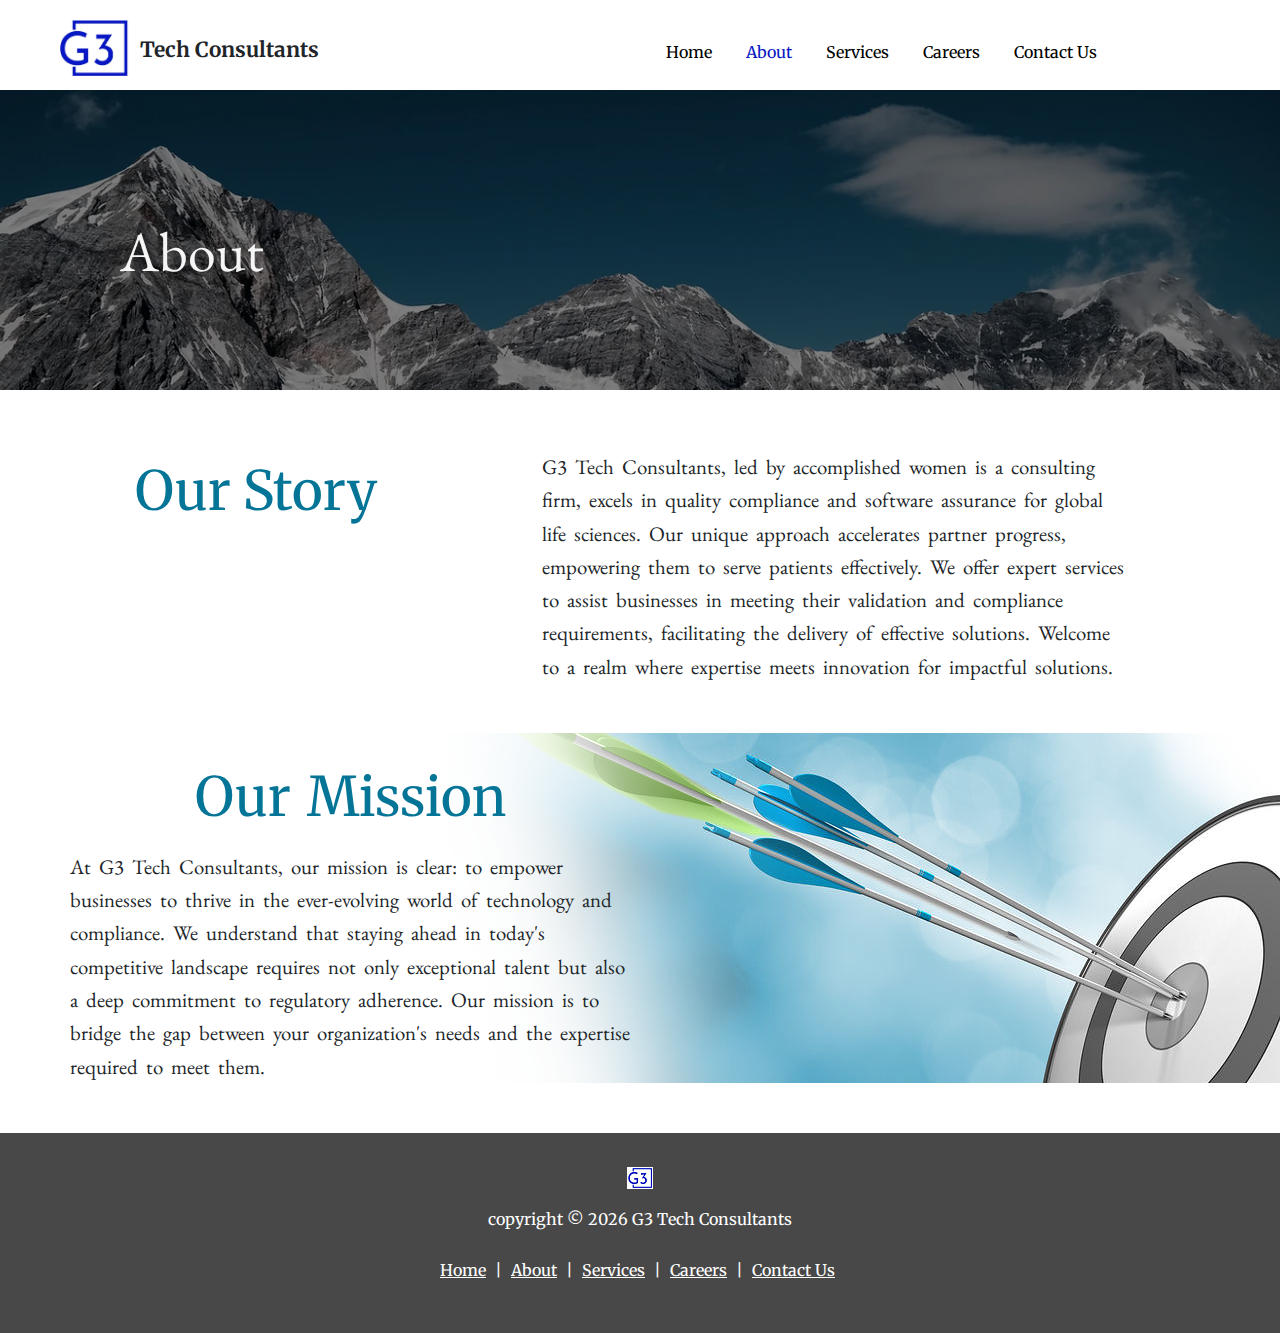
<file: about.html>
<!DOCTYPE html>
<html lang="en">

<head>
    <meta charset="UTF-8">
    <meta name="viewport" content="width=device-width, initial-scale=1.0">
    <title>G3 Tech Consultants</title>
    <link rel="icon" href="image/g3_icon.png" type="image/x-icon">
    <link rel="">
    <link rel="stylesheet" href="style/style.css" type="text/css">
    <link rel="stylesheet" href="style/about.css" type="text/css">
    <link rel="stylesheet" href="https://cdn.jsdelivr.net/npm/bootstrap@4.0.0/dist/css/bootstrap.min.css"
        integrity="sha384-Gn5384xqQ1aoWXA+058RXPxPg6fy4IWvTNh0E263XmFcJlSAwiGgFAW/dAiS6JXm" crossorigin="anonymous">
    <script>
        function toggleAboutus() {
            document.getElementById('aboutussection').style.display = 'block';
        }
    </script>
</head>

<body>
    <header>
        <div class="header-div">
            <div class="header-img">
                <p><a href="index.html" title="Home"><img src="image/g3_icon.png" alt="image"></a></p>
                <p class="p-tech">Tech Consultants</p>
            </div>
            <div class="div-home">
                <span> <a href="index.html" title="home">Home</a></span>
                <span><a href="about.html" title="about" class="link-active">About</a></span>
                <span><a href="services.html" title="services">Services</a></span>
                <span><a href="careers.html" title="careers">Careers</a></span>
                <span><a href="#" data-toggle="modal" data-target="#exampleModal"
                        data-whatever="G3 Tech Consultants">Contact
                        Us</a></span>
            </div>
            <div class="mobile-menu" onclick="showMobileMenu()">
                <span></span>
                <span></span>
                <span></span>
            </div>
        </div>
        <div class="div-mobile-menu">
            <span class="close-icon"> <a href="javascript:void(0)" title="close menu">X</a></span>
            <span> <a href="index.html" title="home">Home</a></span>
            <span><a href="about.html" title="about" class="link-active">About</a></span>
            <span><a href="services.html" title="services">Services</a></span>
            <span><a href="careers.html" title="careers">Careers</a></span>
            <span><a href="#" data-toggle="modal" data-target="#exampleModal"
                    data-whatever="G3 Tech Consultants">Contact
                    Us</a></span>
        </div>
    </header>
    <main>
        <section class="about-section">
            <div class="about-img">
                About
            </div>
        </section>
        <section>
            <div class="div-ourstory">
                <div class="ourstory">
                    Our Story
                </div>
                <div>
                    G3 Tech Consultants, led by accomplished women is a consulting firm, excels in quality compliance
                    and software assurance for global life sciences. Our unique approach accelerates partner progress,
                    empowering them to serve patients effectively. We offer expert services to assist businesses in
                    meeting their validation and compliance requirements, facilitating the delivery of effective
                    solutions. Welcome to a realm where expertise meets innovation for impactful solutions.
                </div>
            </div>
        </section>
        <section>
            <div class="div-ourmission">
                <div>
                    <p>Our Mission</p>
                    At G3 Tech Consultants, our mission is clear: to empower businesses to thrive in the ever-evolving
                    world of technology and compliance. We understand that staying ahead in today's competitive
                    landscape requires not only exceptional talent but also a deep commitment to regulatory adherence.
                    Our mission is to bridge the gap between your organization's needs and the expertise required to
                    meet them.
                </div>
            </div>
        </section>
    </main>
    <iframe src="footer.html" width="100%" height="100%"></iframe>


    <!-- Modal Popup - work start here -->
    <div class="modal fade" id="exampleModal" tabindex="-1" role="dialog" aria-labelledby="exampleModalLabel"
        aria-hidden="true">
        <div class="modal-dialog" role="document">
            <div class="modal-content">
                <div class="modal-header">
                    <h5 class="modal-title" id="exampleModalLabel">Contact us for your Project needs or questions!</h5>
                    <button type="button" class="close" data-dismiss="modal" aria-label="Close">
                        <span aria-hidden="true">&times;</span>
                    </button>
                </div>
                <form action="https://formsubmit.co/contact@g3techconsultants.com" method="POST">
                    <div class="modal-body">
                        <div class="form-group">
                            <label for="recipient-name" class="col-form-label">Recipient:</label>
                            <input type="text" class="form-control" id="recipient-name" placeholder="Name">
                        </div>
                        <div class="form-group">
                            <label for="recipient-email" class="col-form-label">Email:</label>
                            <input type="text" class="form-control" id="recipient-email" placeholder="Email">
                        </div>
                        <div class="form-group">
                            <label for="recipient-company" class="col-form-label">Company:</label>
                            <input type="text" class="form-control" id="recipient-company" placeholder="Company">
                        </div>
                        <div class="form-group">
                            <label for="message-text" class="col-form-label">Message:</label>
                            <textarea class="form-control" id="message-text" placeholder="Message"></textarea>
                        </div>
                        <input type="hidden" name="_next" id="emailReturnURL" value="https://www.g3techconsultants.com/">
                        <input type="hidden" name="_subject" value="New submission from your website!">
                        <p class="alert alert-success" id="modal-message" role="alert">Thanks for your message!</p>
                    </div>
                    <div class="modal-footer">
                        <button type="button" class="btn btn-secondary" data-dismiss="modal">Close</button>
                        <button type="submit" class="btn btn-primary" onclick="postEmail()">Send message</button>
                    </div>
                </form>
            </div>
        </div>
    </div>

    <!-- Back to top button -->
    <button type="button" class="btn btn-warning btn-floating btn-lg" id="btn-back-to-top">
        <img src="image/back-top-top.png" alt="back to top" class="back-top-top" />
    </button>

    <script src="https://code.jquery.com/jquery-3.2.1.slim.min.js"
        integrity="sha384-KJ3o2DKtIkvYIK3UENzmM7KCkRr/rE9/Qpg6aAZGJwFDMVNA/GpGFF93hXpG5KkN"
        crossorigin="anonymous"></script>
    <script src="https://cdn.jsdelivr.net/npm/popper.js@1.12.9/dist/umd/popper.min.js"
        integrity="sha384-ApNbgh9B+Y1QKtv3Rn7W3mgPxhU9K/ScQsAP7hUibX39j7fakFPskvXusvfa0b4Q"
        crossorigin="anonymous"></script>
    <script src="https://cdn.jsdelivr.net/npm/bootstrap@4.0.0/dist/js/bootstrap.min.js"
        integrity="sha384-JZR6Spejh4U02d8jOt6vLEHfe/JQGiRRSQQxSfFWpi1MquVdAyjUar5+76PVCmYl"
        crossorigin="anonymous"></script>
    <script src="./scripts/menu.js"></script>   
    <script src="./scripts/scroll.js"></script>
</body>

</html>
</file>
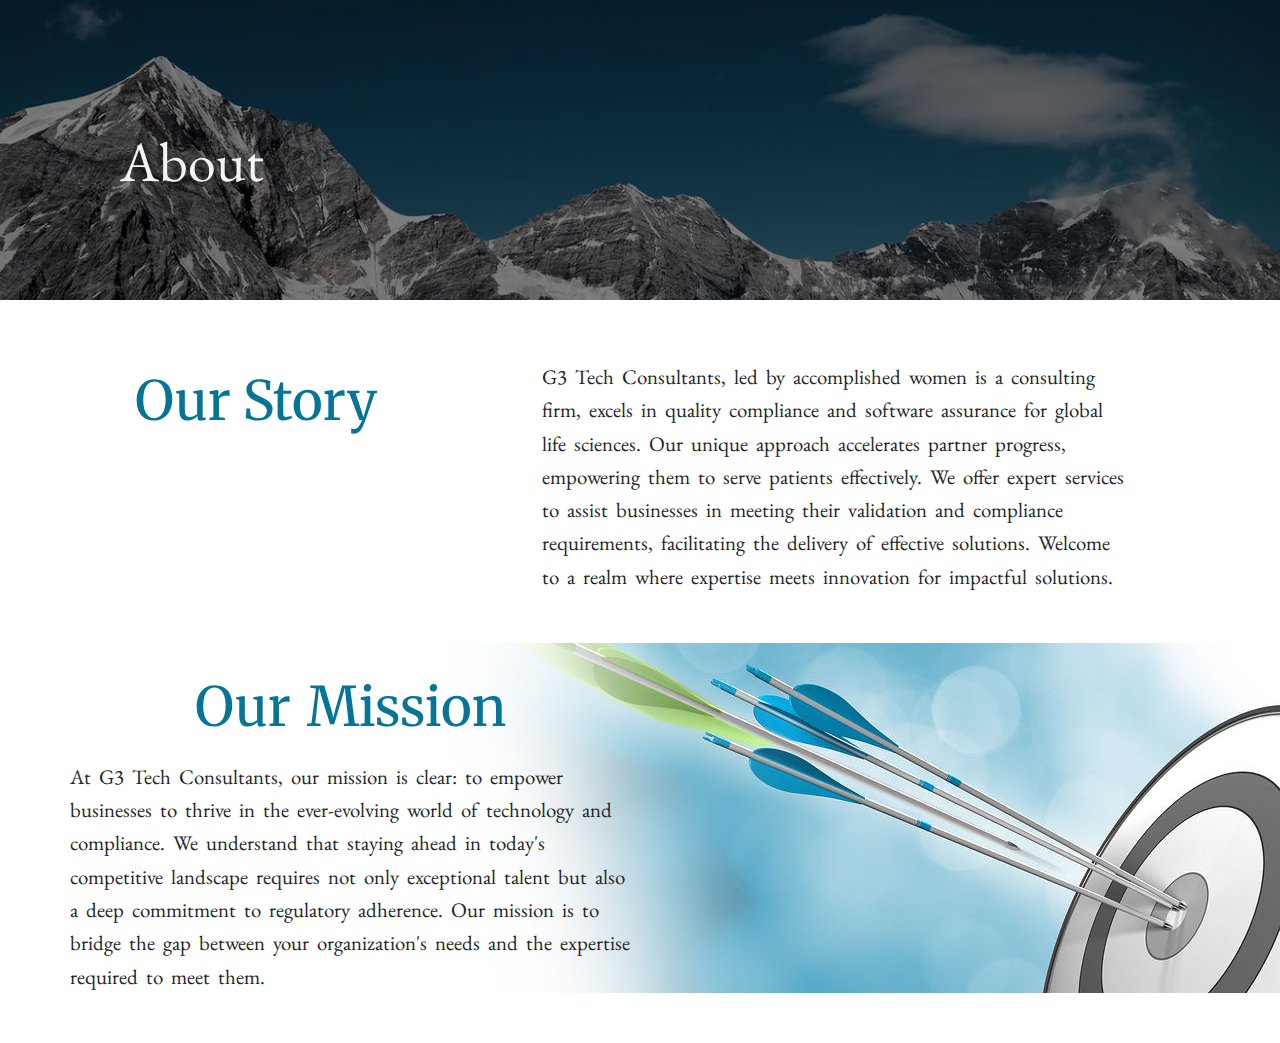
<file: aboutus-home.html>
<!DOCTYPE html>
<html lang="en">

<head>
    <meta charset="UTF-8">
    <meta name="viewport" content="width=device-width, initial-scale=1.0">
    <title>G3 Tech Consultants</title>
    <link rel="icon" href="image/g3_icon.png" type="image/x-icon">
    <link rel="stylesheet" href="style/style.css" type="text/css">
    <link rel="stylesheet" href="style/aboutus-home.css" type="text/css">
    <link rel="stylesheet" href="https://cdn.jsdelivr.net/npm/bootstrap@4.0.0/dist/css/bootstrap.min.css"
    integrity="sha384-Gn5384xqQ1aoWXA+058RXPxPg6fy4IWvTNh0E263XmFcJlSAwiGgFAW/dAiS6JXm" crossorigin="anonymous">
</head>
<body>
    <main>
        <section class="about-section">
            <div class="about-img">
                About
            </div>        
        </section>
    <section>
        <div class="div-ourstory">
            <div class="ourstory">
                Our Story
            </div>
            <div>
                G3 Tech Consultants, led by accomplished women is a consulting firm, excels in quality compliance
                and software assurance for global life sciences. Our unique approach accelerates partner progress,
                empowering them to serve patients effectively. We offer expert services to assist businesses in
                meeting their validation and compliance requirements, facilitating the delivery of effective
                solutions. Welcome to a realm where expertise meets innovation for impactful solutions.
            </div>
        </div>
    </section>
    <section>
        <div class="div-ourmission">
            <div>
                <p>Our Mission</p>
                At G3 Tech Consultants, our mission is clear: to empower businesses to thrive in the ever-evolving
                world of technology and compliance. We understand that staying ahead in today's competitive
                landscape requires not only exceptional talent but also a deep commitment to regulatory adherence.
                Our mission is to bridge the gap between your organization's needs and the expertise required to
                meet them.
            </div>
        </div>
    </section>
</main>
</body>
</html>
</file>
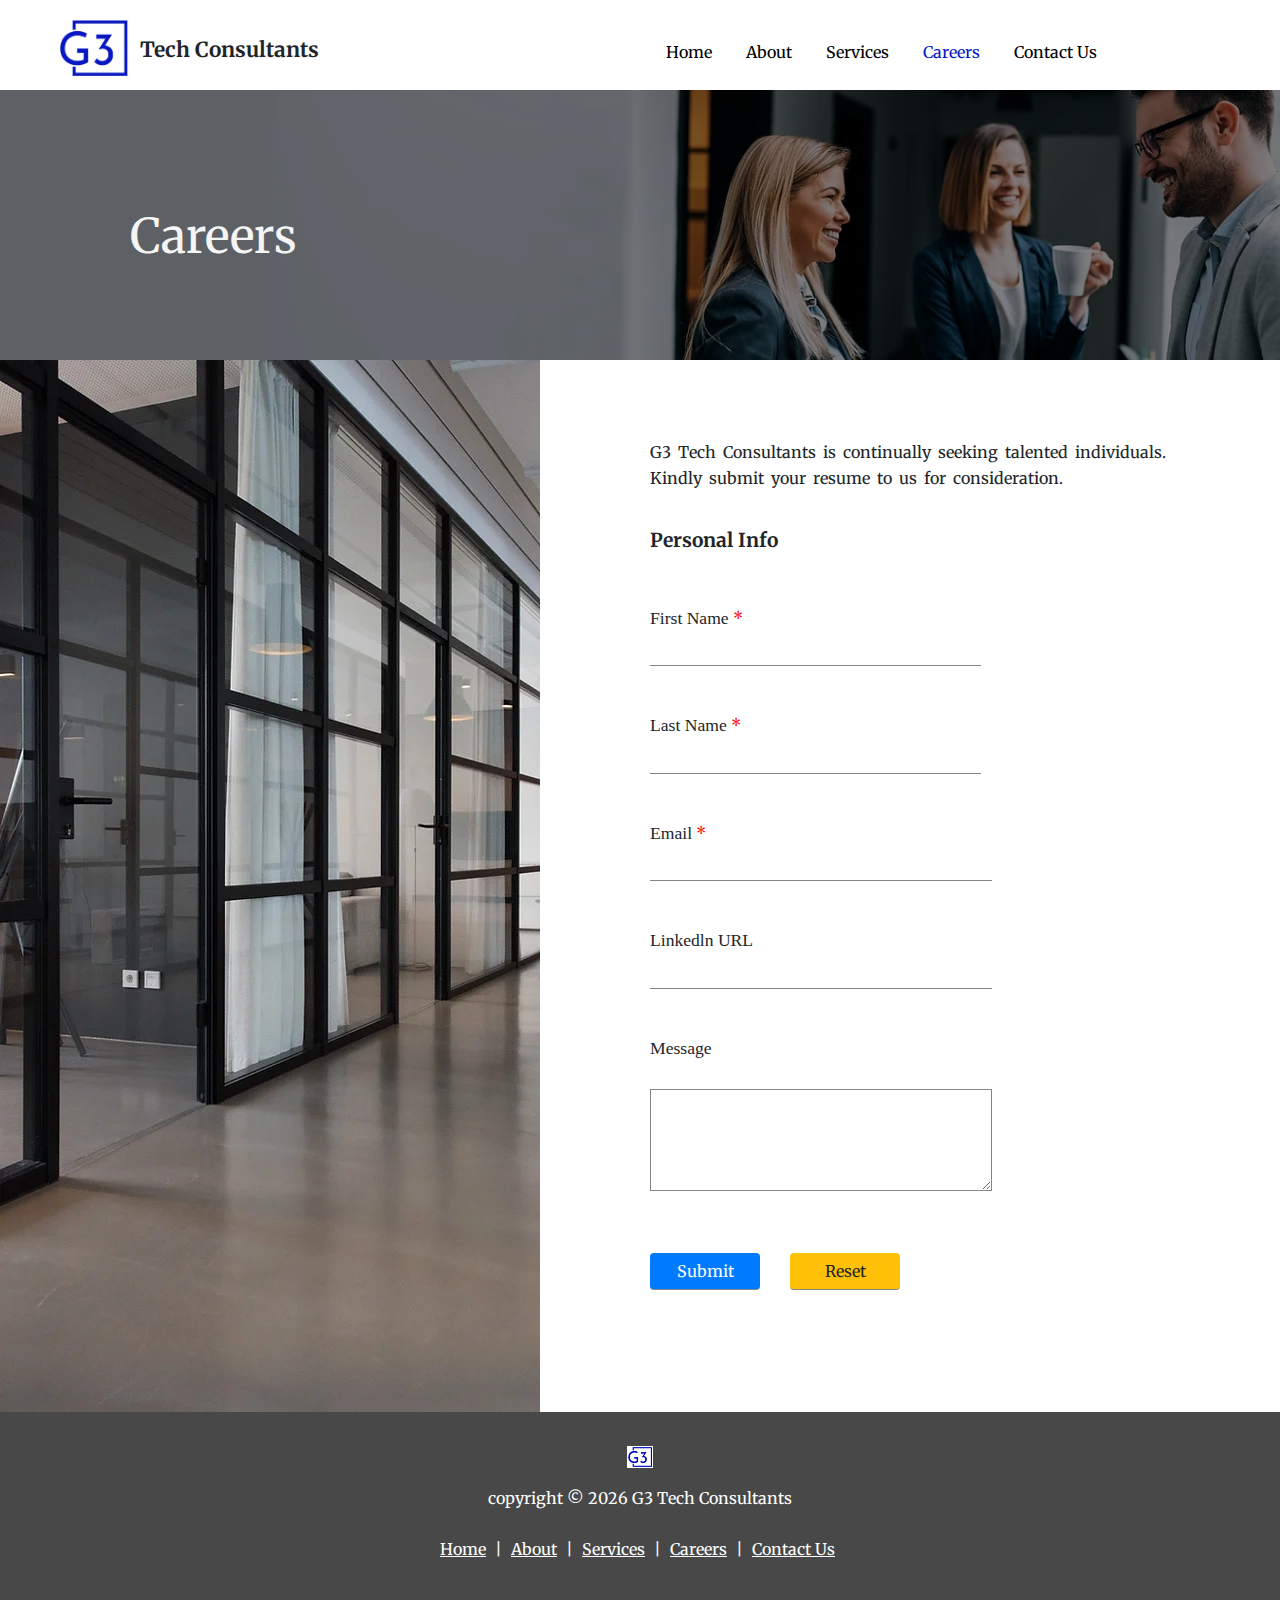
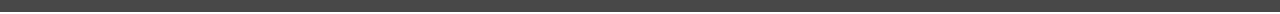
<file: careers.html>
<!DOCTYPE html>
<html lang="en">

<head>
    <meta charset="UTF-8">
    <meta name="viewport" content="width=device-width, initial-scale=1.0">
    <title>G3 Tech Consultants</title>
    <link rel="icon" href="image/g3_icon.png" type="image/x-icon">
    <link rel="stylesheet" href="style/style.css" type="text/css">
    <link rel="stylesheet" href="style/careers.css" type="text/css">
    <link rel="stylesheet" href="https://cdn.jsdelivr.net/npm/bootstrap@4.0.0/dist/css/bootstrap.min.css"
    integrity="sha384-Gn5384xqQ1aoWXA+058RXPxPg6fy4IWvTNh0E263XmFcJlSAwiGgFAW/dAiS6JXm" crossorigin="anonymous">
    <script>
        function toggleAboutus() {
          document.getElementById('aboutussection').style.display = 'block';
        }
      </script>
</head>

<body>
    <header>
        <div class="header-div">
          <div class="header-img">
            <p><a href="index.html" title="Home"><img src="image/g3_icon.png" alt="image"></a></p>
            <p class="p-tech">Tech Consultants</p>
          </div>
          <div class="div-home">
            <span> <a href="index.html" title="home">Home</a></span>
            <span><a href="about.html" title="about">About</a></span>
            <span><a href="services.html" title="services">Services</a></span>
            <span><a href="careers.html" title="careers" class="link-active">Careers</a></span>
            <span><a href="#" data-toggle="modal" data-target="#exampleModal" data-whatever="G3 Tech Consultants">Contact Us</a></span>
          </div>
          <div class="mobile-menu" onclick="showMobileMenu()">
            <span></span>
            <span></span>
            <span></span>
        </div>
        </div>
        <div class="div-mobile-menu">
          <span class="close-icon"> <a href="javascript:void(0)" title="close menu">X</a></span>
          <span> <a href="index.html" title="home">Home</a></span>
          <span><a href="about.html" title="about">About</a></span>
          <span><a href="services.html" title="services">Services</a></span>
          <span><a href="careers.html" title="careers" class="link-active">Careers</a></span>
          <span><a href="#" data-toggle="modal" data-target="#exampleModal" data-whatever="G3 Tech Consultants">Contact
              Us</a></span>
        </div>
      </header>
    <main>
        <div class="careers-1-img">
            <p>
            Careers
            </p>
        </div>
        <div class="div-careers">
            <div class="careers-img">
                <img src="image/careers-form.webp" alt="image">
            </div>
            <div class="personal-info">
                <div class="personal-g3tech">
                    G3 Tech Consultants is continually seeking talented individuals. Kindly submit your resume to us for
                    consideration.
                </div>
                <form action="https://formsubmit.co/contact@g3techconsultants.com" method="POST">
                    <div class="div-personal">
                        Personal Info
                    </div>
                    <div class="div-name">
                        <div>
                            <label for="txtFirstName">First Name<span class="span-sup"> *</span></label>
                            <p><input type="text" id="txtFirstName" name="firstName" required></p>
                        </div>
                        <div>
                            <label for="txtLastName">Last Name<span class="span-sup"> *</span></label>
                            <p><input type="text" id="txtLastName" name="lastName" required></p>
                        </div>
                    </div>
                    <div>
                        <label for="eEmail">Email<span class="span-sup"> *</span></label>
                        <p><input type="email" id="eEmail" name="email" required></p>
                    </div>
                    <!--<div>
                        <label for="txtCity">City<span class="span-sup"> *</span></label>
                        <p><input type="text" id="txtCity" name="City" required></p>
                    </div>
                    <div>
                        <label for="txtStreetNo">Street No<span class="span-sup"> *</span></label>
                        <p><input type="text" id="txtStreetNo" name="streetNo" required></p>
                    </div>
                    <div>
                        <label for="txtZipCode">Zip Code<span class="span-sup"> *</span></label>
                        <p><input type="text" id="txtZipCode" name="zipCode" required></p>
                    </div>
                    <div>
                        <label for="txtPhoneNumber">Phone Number<span class="span-sup"> *</span></label>
                        <p><input type="text" id="txtPhoneNumber" name="phoneNumber" required></p>
                    </div>-->
                    <div>
                        <label for="uUrl">Linkedln URL</label>
                        <p><input type="url" id="uUrl" name="url"></p>
                    </div>
                    <div>
                        <label for="textareaMessage">Message</label>
                        <p><textarea id="textareaMessage" name="message" rows="4"></textarea></p>
                    </div>
                    <input type="hidden" name="_next" id="emailReturnURLCareer" value="https://www.g3techconsultants.com/">
                    <input type="hidden" name="_subject" value="New submission from your website!">
                    <p class="alert alert-success" id="careers-message" role="alert">Thanks for your message!</p>
                    <div class="div-button">
                        <input type="submit" name="submit" value="Submit" class="btn btn-primary" onclick="postCareersMessage()">
                        <input type="reset" name="reset" value="Reset" class="btn btn-warning">
                    </div>
                </form>
            </div>
    </main>
    <iframe src="footer.html" width="100%" height="100%"></iframe>

    

    <!-- Modal Popup - work start here -->
    <div class="modal fade" id="exampleModal" tabindex="-1" role="dialog" aria-labelledby="exampleModalLabel"
        aria-hidden="true">
        <div class="modal-dialog" role="document">
            <div class="modal-content">
                <div class="modal-header">
                    <h5 class="modal-title" id="exampleModalLabel">Contact us for your Project needs or questions!</h5>
                    <button type="button" class="close" data-dismiss="modal" aria-label="Close">
                        <span aria-hidden="true">&times;</span>
                    </button>
                </div>
                <form action="https://formsubmit.co/contact@g3techconsultants.com" method="POST">
                <div class="modal-body">
                        <div class="form-group">
                            <label for="recipient-name" class="col-form-label">Recipient:</label>
                            <input type="text" class="form-control" id="recipient-name" placeholder="Name">
                        </div>
                        <div class="form-group">
                            <label for="recipient-email" class="col-form-label">Email:</label>
                            <input type="text" class="form-control" id="recipient-email" placeholder="Email">
                        </div>
                        <div class="form-group">
                            <label for="recipient-company" class="col-form-label">Company:</label>
                            <input type="text" class="form-control" id="recipient-company" placeholder="Company">
                        </div>
                        <div class="form-group">
                            <label for="message-text" class="col-form-label">Message:</label>
                            <textarea class="form-control" id="message-text" placeholder="Message"></textarea>
                        </div>
                        <input type="hidden" name="_next" id="emailReturnURL" value="https://www.g3techconsultants.com/">
                        <input type="hidden" name="_subject" value="New submission from your website!">
                        <p class="alert alert-success" id="modal-message" role="alert">Thanks for your message!</p>
                    </div>
                    <div class="modal-footer">
                        <button type="button" class="btn btn-secondary" data-dismiss="modal">Close</button>
                        <button type="submit" class="btn btn-primary" onclick="postEmail()">Send message</button>
                    </div>
                </form>
            </div>
        </div>
    </div>

    <!-- Back to top button -->
    <button type="button" class="btn btn-warning btn-floating btn-lg" id="btn-back-to-top">
      <img src="image/back-top-top.png" alt="back to top" class="back-top-top" />
    </button>
  

    <script src="https://code.jquery.com/jquery-3.2.1.slim.min.js"
        integrity="sha384-KJ3o2DKtIkvYIK3UENzmM7KCkRr/rE9/Qpg6aAZGJwFDMVNA/GpGFF93hXpG5KkN"
        crossorigin="anonymous"></script>
    <script src="https://cdn.jsdelivr.net/npm/popper.js@1.12.9/dist/umd/popper.min.js"
        integrity="sha384-ApNbgh9B+Y1QKtv3Rn7W3mgPxhU9K/ScQsAP7hUibX39j7fakFPskvXusvfa0b4Q"
        crossorigin="anonymous"></script>
    <script src="https://cdn.jsdelivr.net/npm/bootstrap@4.0.0/dist/js/bootstrap.min.js"
        integrity="sha384-JZR6Spejh4U02d8jOt6vLEHfe/JQGiRRSQQxSfFWpi1MquVdAyjUar5+76PVCmYl"
        crossorigin="anonymous"></script>
 
<script src="./scripts/menu.js"></script>
<script src="./scripts/scroll.js"></script>
</body>

</html>
</file>
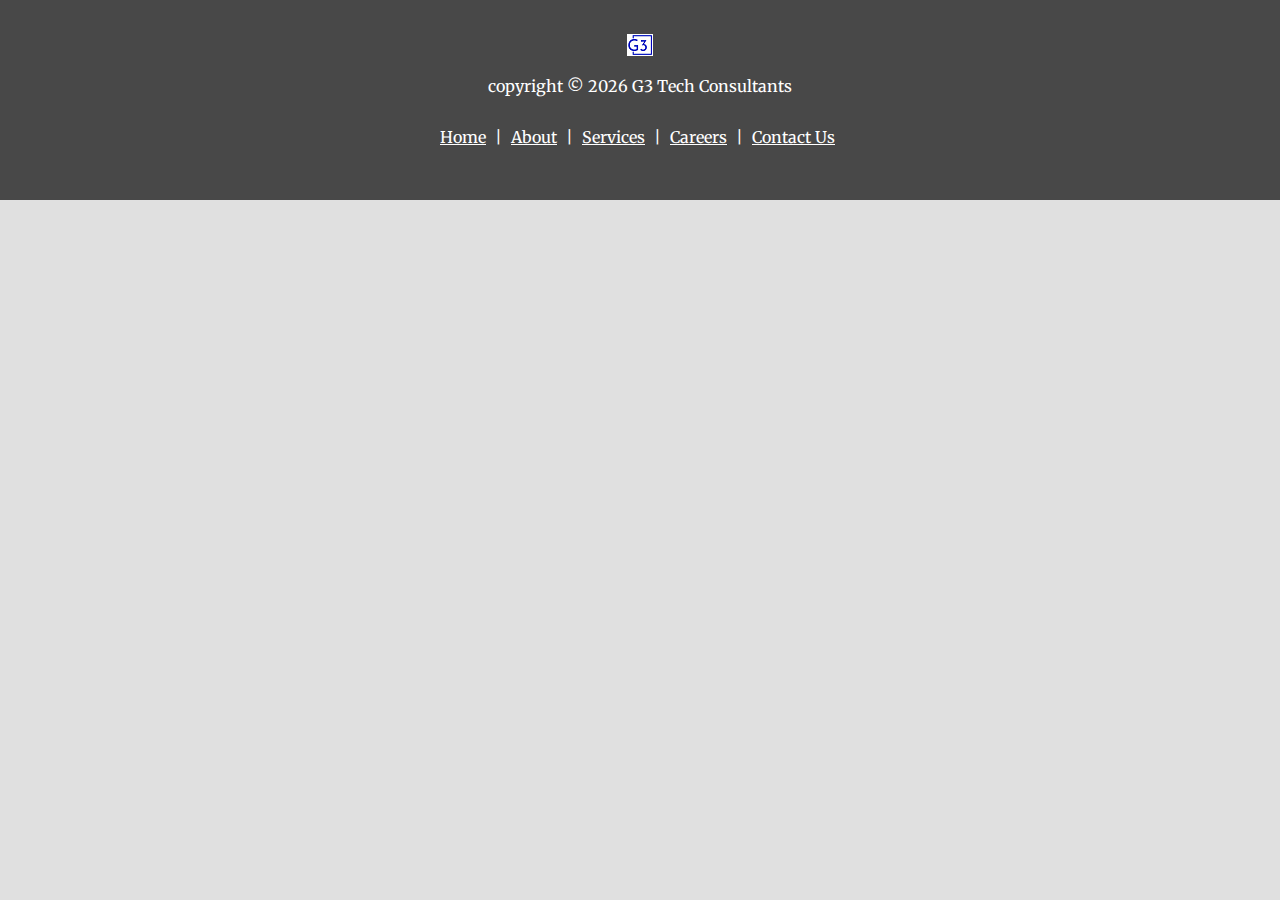
<file: footer.html>
<!DOCTYPE html>
<html lang="en">
<head>
    <meta charset="UTF-8">
    <meta name="viewport" content="width=device-width, initial-scale=1.0">
    <link href="style/footer.css" type="text/css" rel="stylesheet">
    <base target="_parent">
</head>
<body>
    <footer>
        <div class="div-footer">
            <p><a href="index.html" title="Home"><img src="image/g3_b.png" alt="image"></a></p>
            <p>copyright © <span id="currentYear"></span> G3 Tech Consultants</p>            
            <p class="footer-links">
            <span> <a href="index.html" title="home">Home</a></span>
            <span>|</span>
            <span><a href="about.html" title="About">About</a></span>
            <span>|</span>
            <span><a href="services.html" title="services">Services</a></span>
            <span>|</span>
            <span><a href="careers.html" title="careers">Careers</a></span>
            <span>|</span>
            <!--<span><a href="mailto:Contact@G3TechConsultants.com" title="mail">Contact us at contact@g3techconsultants.com</a></span>-->
            <span><a href="javascript:void(0)" onclick="sendContactUsModal(event)">Contact Us</a></span>
            </p>
        </div>
    </footer> 
    
    <!-- Footer modal -->
    <script>
        function sendContactUsModal(e){
            e.preventDefault();        
          window.parent.postMessage('open modal', "*");
        }
        currentYear = ()=> {
          window.currentYear = new Date().getFullYear();
          let yearEle = document.getElementById('currentYear');
          yearEle.innerHTML = window.currentYear;
        };
        setTimeout(()=>currentYear(),0);        
    </script>
      
    </body>
</html>
</file>
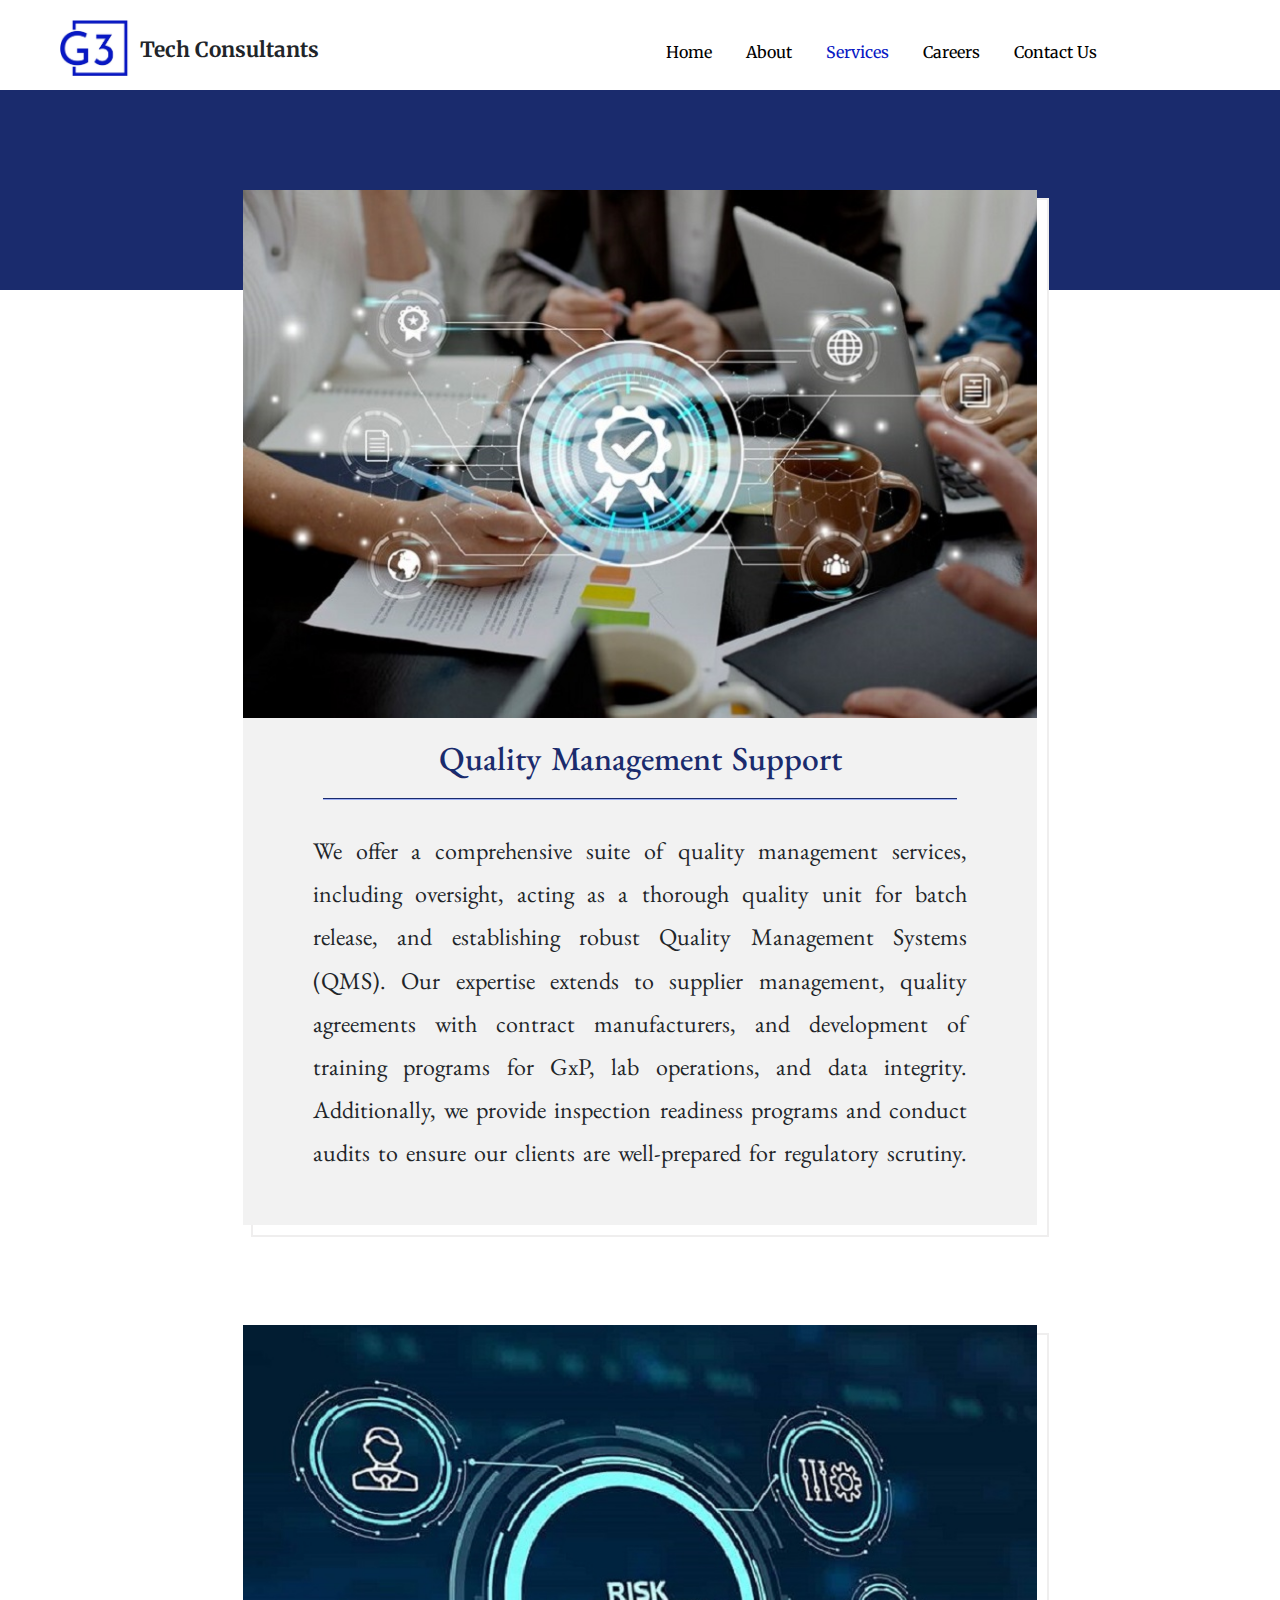
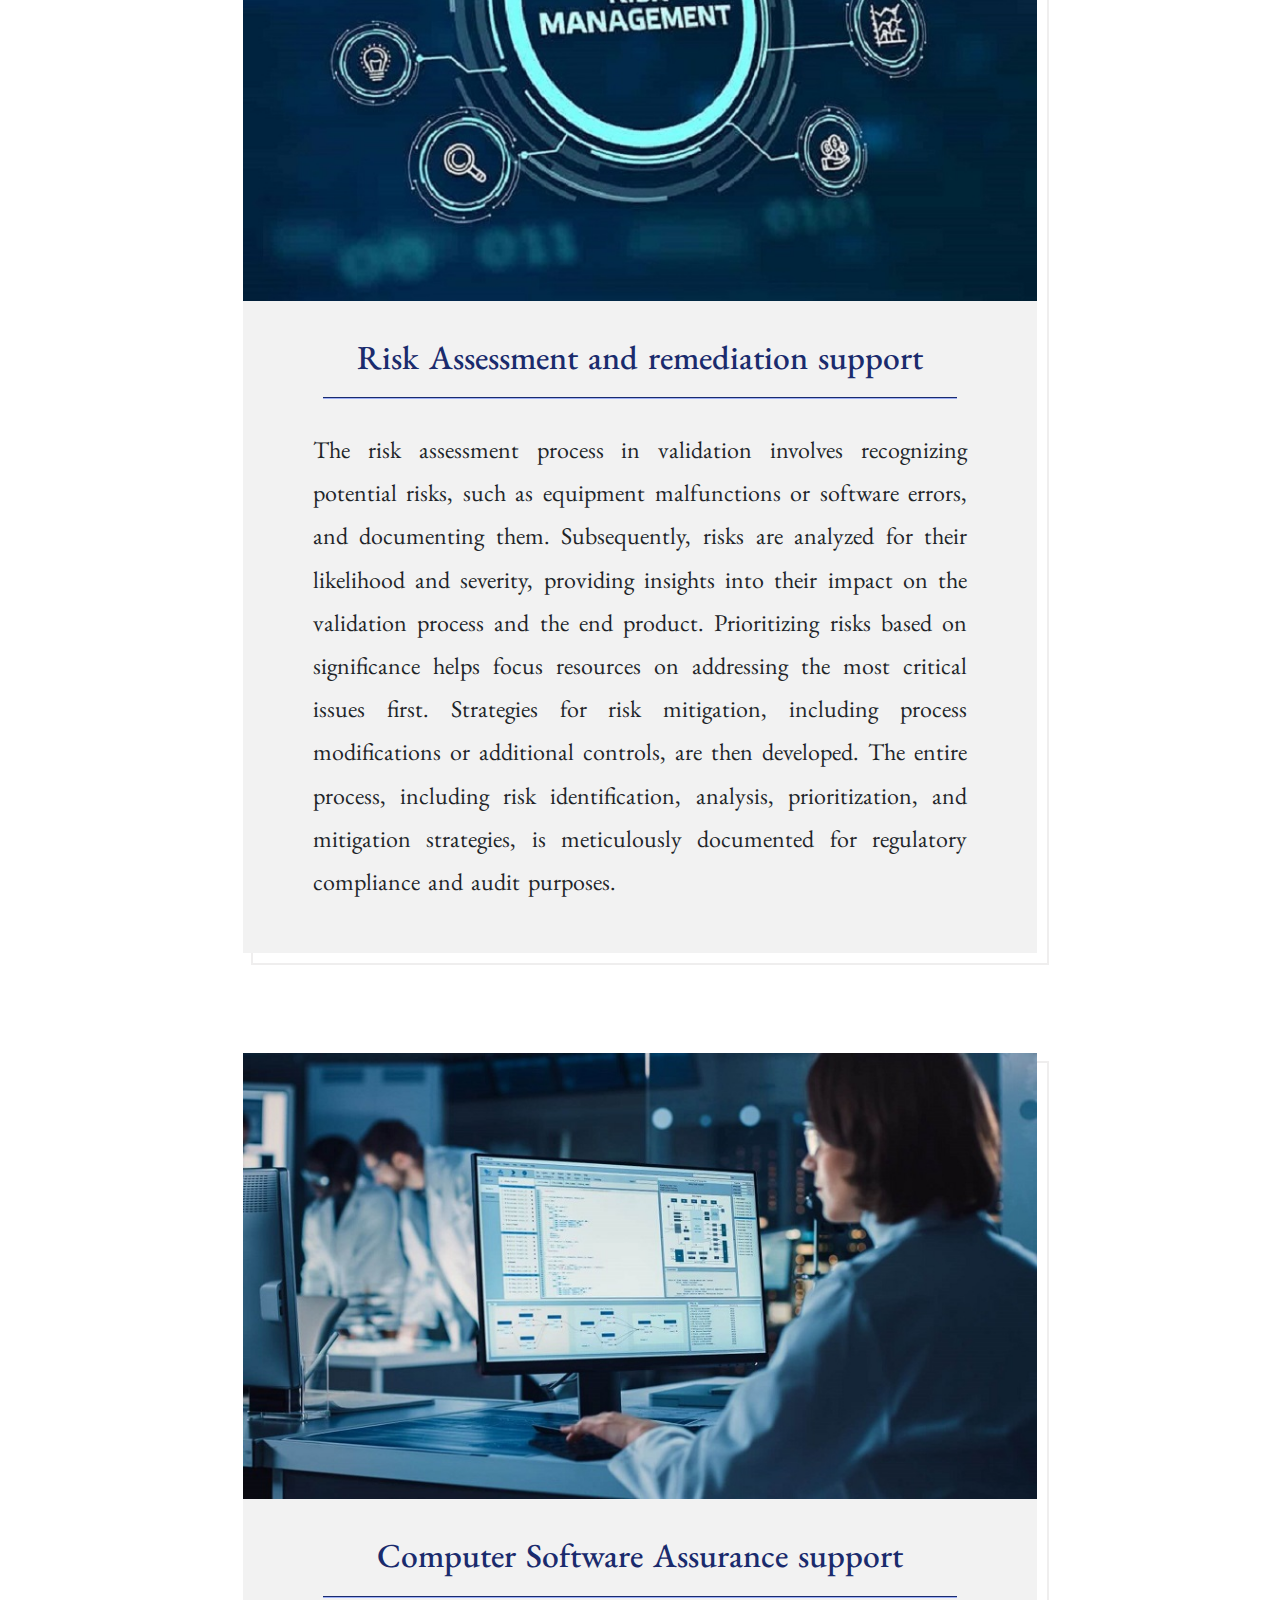
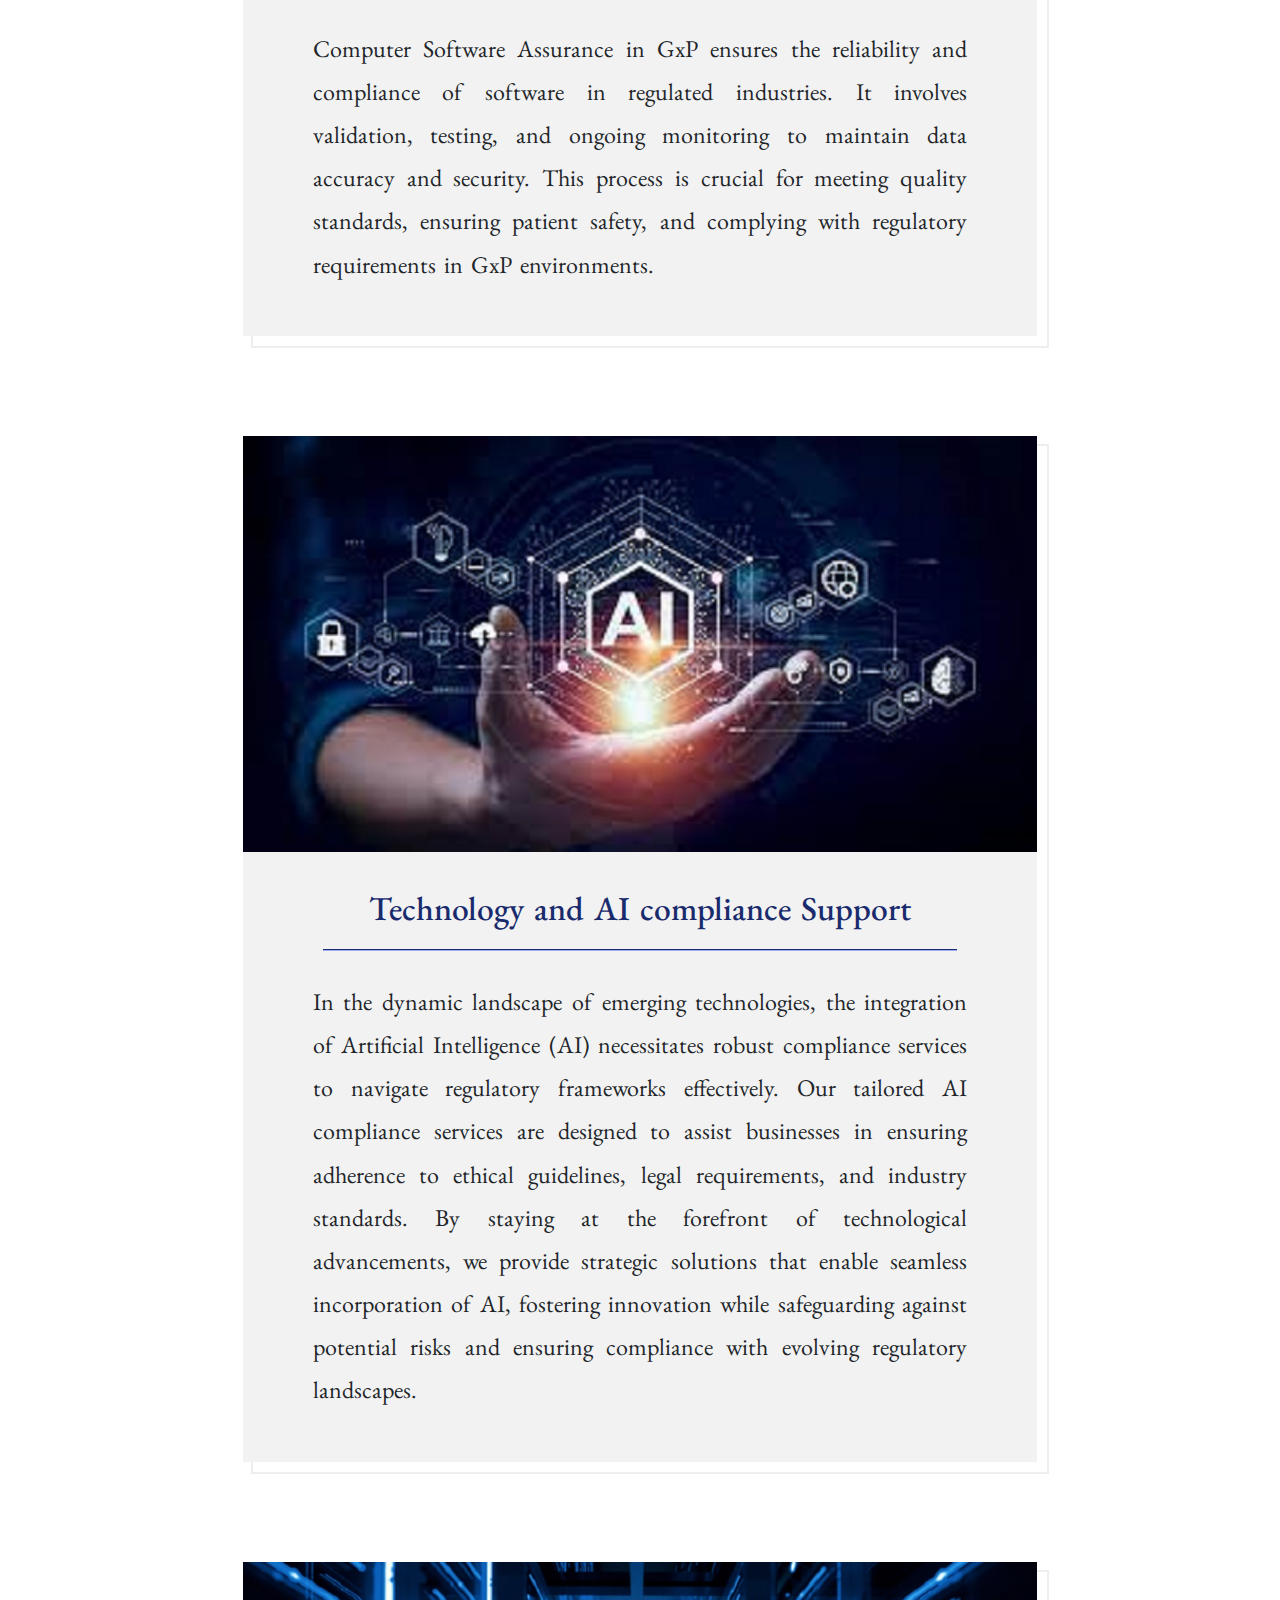
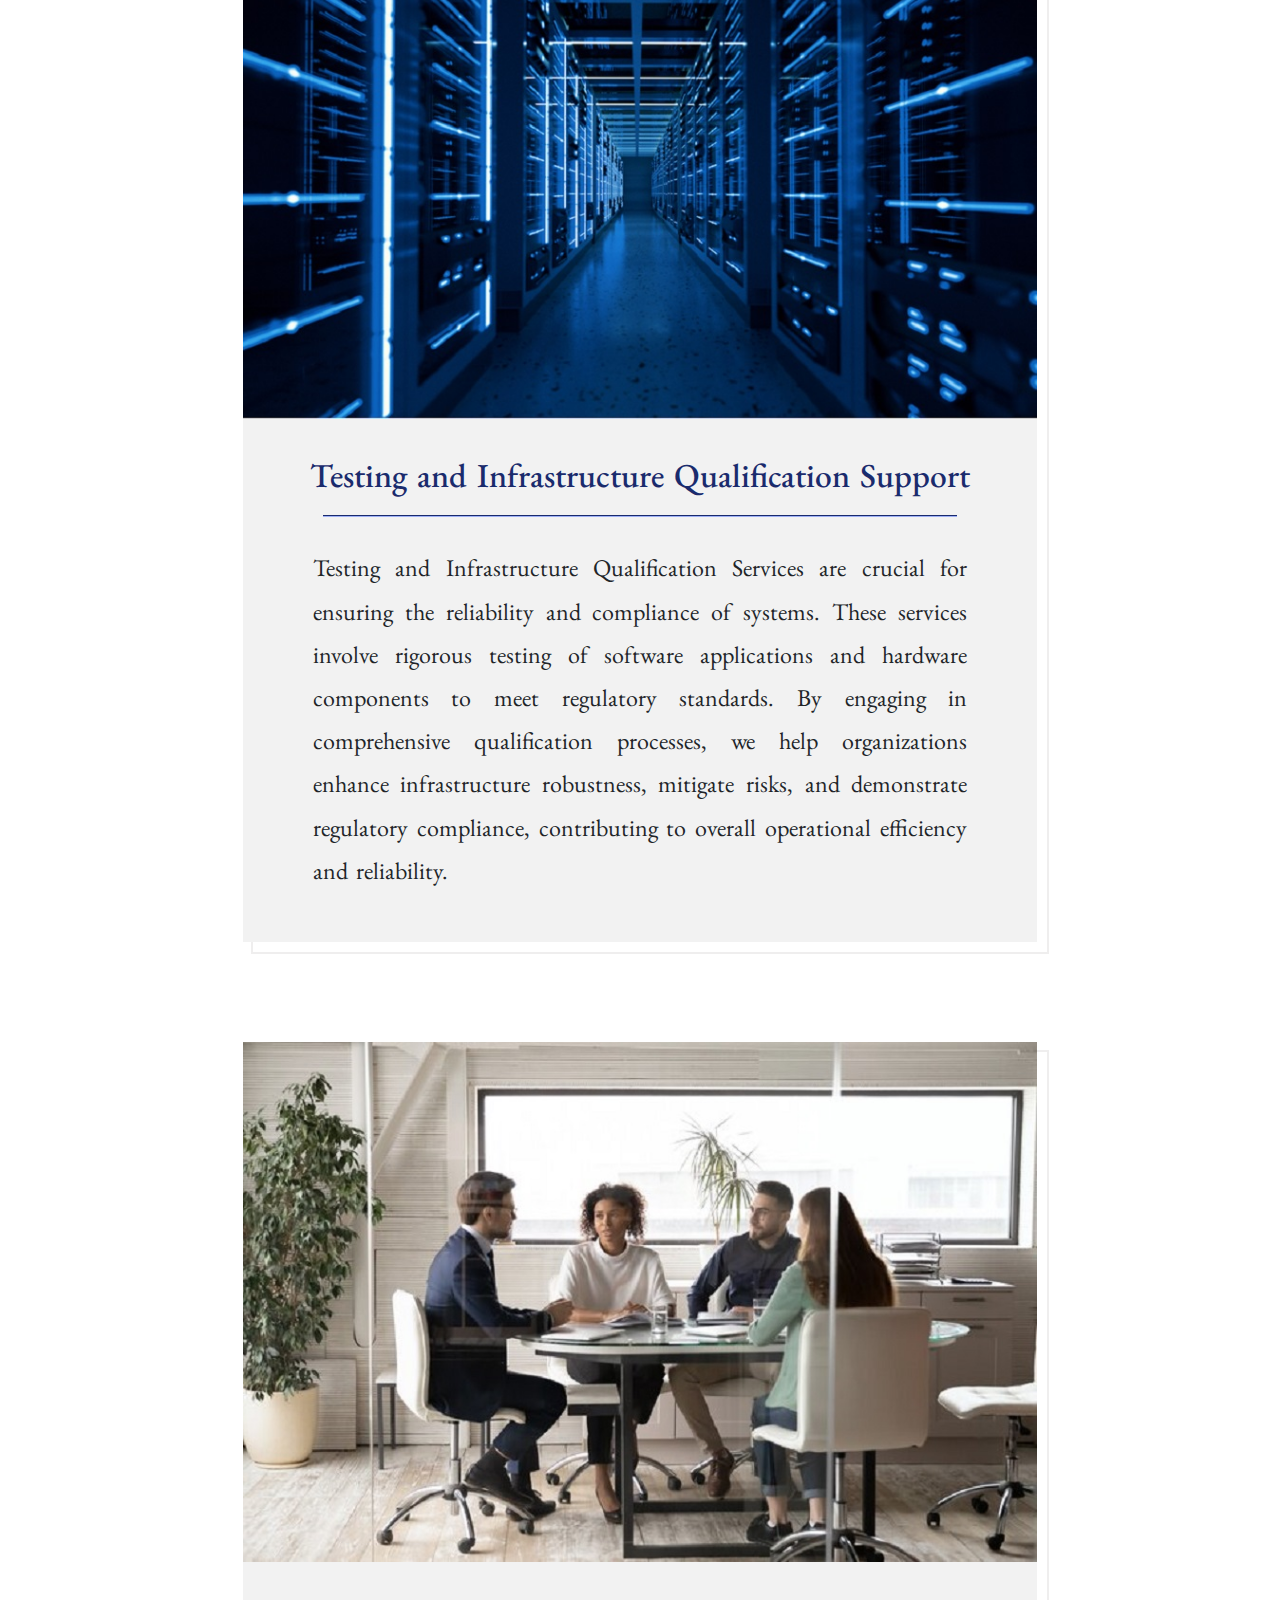
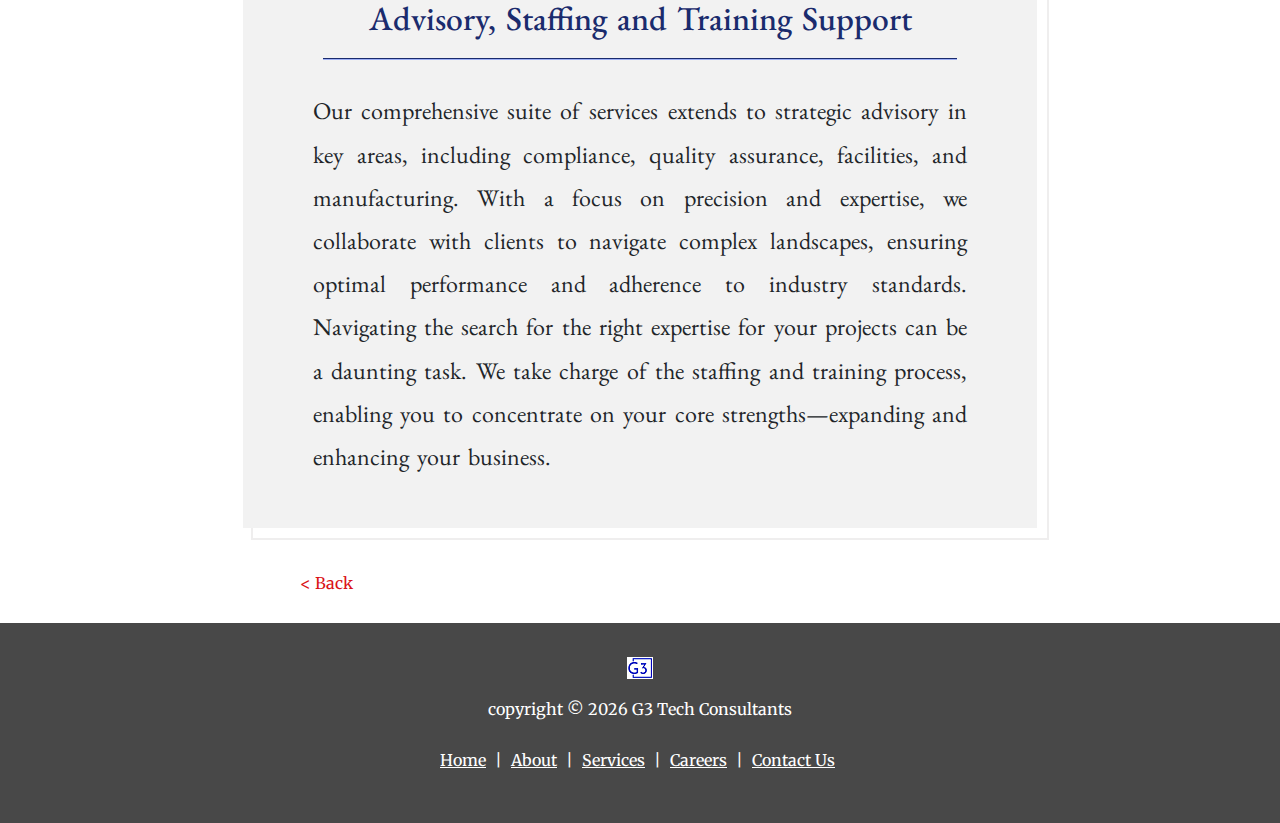
<file: ourservices.html>
<!DOCTYPE html>
<html lang="en">
    <head>
        <meta charset="UTF-8">
        <meta name="viewport" content="width=device-width, initial-scale=1.0">
        <title>G3 Tech Consultants</title>
        <link rel="icon" href="image/g3_icon.png" type="image/x-icon">
        <link rel="stylesheet" href="style/style.css" type="text/css">
        <link rel="stylesheet" href="style/ourservices.css" type="text/css">
        <link rel="stylesheet" href="https://cdn.jsdelivr.net/npm/bootstrap@4.0.0/dist/css/bootstrap.min.css"
        integrity="sha384-Gn5384xqQ1aoWXA+058RXPxPg6fy4IWvTNh0E263XmFcJlSAwiGgFAW/dAiS6JXm" crossorigin="anonymous">
        <script>
            function toggleAboutus() {
              document.getElementById('aboutussection').style.display = 'block';
            }
          </script>
    </head>
    <body>
        <header>
            <div class="header-div">
              <div class="header-img">
                <p><a href="index.html" title="Home"><img src="image/g3_icon.png" alt="image"></a></p>
                <p class="p-tech">Tech Consultants</p>
              </div>
              <div class="div-home">
                <span> <a href="index.html" title="home">Home</a></span>
                <span><a href="about.html" title="about">About</a></span>
                <span><a href="services.html" title="services" class="link-active">Services</a></span>
                <span><a href="careers.html" title="careers">Careers</a></span>
                <span><a href="#" data-toggle="modal" data-target="#exampleModal" data-whatever="G3 Tech Consultants">Contact
                    Us</a></span>
              </div>
              <div class="mobile-menu" onclick="showMobileMenu()">
                <span></span>
                <span></span>
                <span></span>
            </div>
            </div>
            <div class="div-mobile-menu">
              <span class="close-icon"> <a href="javascript:void(0)" title="close menu">X</a></span>
              <span> <a href="index.html" title="home">Home</a></span>
              <span><a href="about.html" title="about">About</a></span>
              <span><a href="services.html" title="services">Services</a></span>
              <span><a href="careers.html" title="careers">Careers</a></span>
              <span><a href="#" data-toggle="modal" data-target="#exampleModal" data-whatever="G3 Tech Consultants">Contact
                  Us</a></span>
            </div>
          </header>
        <main>
            <section class="section-a">
                <div class="empty-div">

                </div>
            </section>
            <section class="section-b">
                <div id="QualityManagementSupport">
                    <p class="section-b-p-img"><img src="image/standard-quality-control-1.jpg" alt="image"></p>
                    <h1>Quality Management Support</h1>
                    <p class="section-b-empty-p"></p>
                    <p class="section-b-h1">We offer a comprehensive suite of quality management services, including oversight, acting as a thorough quality unit for batch release, and establishing robust Quality Management Systems (QMS). Our expertise extends to supplier management, quality agreements with contract manufacturers, and development of training programs for GxP, lab operations, and data integrity. Additionally, we provide inspection readiness programs and conduct audits to ensure our clients are well-prepared for regulatory scrutiny.
                    </p>
                </div>
                <div id="RiskAssessmentandremediationsupport">
                    <p><img src="image/data-driven-risk-management-2.jpg" alt="image"></p>
                    <h1>Risk Assessment and remediation support</h1>
                    <p class="section-b-empty-p"></p>
                    <p class="section-b-h1">
                        The risk assessment process in validation involves recognizing potential risks, such as equipment malfunctions or software errors, and documenting them. Subsequently, risks are analyzed for their likelihood and severity, providing insights into their impact on the validation process and the end product. Prioritizing risks based on significance helps focus resources on addressing the most critical issues first. Strategies for risk mitigation, including process modifications or additional controls, are then developed. The entire process, including risk identification, analysis, prioritization, and mitigation strategies, is meticulously documented for regulatory compliance and audit purposes.
                        </p>
                </div>
                <div id="ComputerSoftwareAssurancesupport">
                    <p><img src="image/computer-system-validation-3.jpg" alt="image"></p>
                    <h1>Computer Software Assurance support</h1>
                    <p class="section-b-empty-p"></p>
                    <p class="section-b-h1">
                    Computer Software Assurance in GxP ensures the reliability and compliance of software in regulated industries. It involves validation, testing, and ongoing monitoring to maintain data accuracy and security. This process is crucial for meeting quality standards, ensuring patient safety, and complying with regulatory requirements in GxP environments.
                </p>
                </div>
                <div id="TechnologyandAIcomplianceSupport">
                    <p><img src="image/AI-4.jpg" alt="image"></p>
                    <h1>Technology and AI compliance Support</h1>
                    <p class="section-b-empty-p"></p>
                    <p class="section-b-h1">
                        In the dynamic landscape of emerging technologies, the integration of Artificial Intelligence (AI) necessitates robust compliance services to navigate regulatory frameworks effectively. Our tailored AI compliance services are designed to assist businesses in ensuring adherence to ethical guidelines, legal requirements, and industry standards. By staying at the forefront of technological advancements, we provide strategic solutions that enable seamless incorporation of AI, fostering innovation while safeguarding against potential risks and ensuring compliance with evolving regulatory landscapes.
                        </p>
                </div>
                <div id="TestingandInfrastructureQualificationSupport">
                    <p><img src="image/shutterstock_5.jpg" alt="image"></p>
                    <h1>Testing and Infrastructure Qualification Support</h1>
                    <p class="section-b-empty-p"></p>
                    <p class="section-b-h1">Testing and Infrastructure Qualification Services are crucial for ensuring the reliability and compliance of systems. These services involve rigorous testing of software applications and hardware components to meet regulatory standards. By engaging in comprehensive qualification processes, we help organizations enhance infrastructure robustness, mitigate risks, and demonstrate regulatory compliance, contributing to overall operational efficiency and reliability.
                        </p>
                </div>
                <div id="AdvisoryStaffingandTrainingSupport">
                    <p><img src="image/smallbusinessmeeting-stock-6.jpg" alt="image"></p>
                    <h1>Advisory, Staffing and Training Support</h1>
                    <p class="section-b-empty-p"></p>
                    <p class="section-b-h1">Our comprehensive suite of services extends to strategic advisory in key areas, including compliance, quality assurance, facilities, and manufacturing. With a focus on precision and expertise, we collaborate with clients to navigate complex landscapes, ensuring optimal performance and adherence to industry standards. Navigating the search for the right expertise for your projects can be a daunting task. We take charge of the staffing and training process, enabling you to concentrate on your core strengths—expanding and enhancing your business.
                        </p>
                </div>
                <p class="div-back">
                    <a href="services.html" title="services"> < Back</a>
                </p>
                <!-- <p class="div-footer">
                    <span>copyright © 2024 G3 Tech Consultants</span>
                </p> -->
                <iframe src="footer.html" width="100%" height="100%"></iframe>
            </section>
        </main>
        <!-- Modal Popup - work start here -->
    <div class="modal fade" id="exampleModal" tabindex="-1" role="dialog" aria-labelledby="exampleModalLabel"
    aria-hidden="true">
    <div class="modal-dialog" role="document">
        <div class="modal-content">
            <div class="modal-header">
                <h5 class="modal-title" id="exampleModalLabel">Contact us for your Project needs or questions!</h5>
                <button type="button" class="close" data-dismiss="modal" aria-label="Close">
                    <span aria-hidden="true">&times;</span>
                </button>
            </div>
            <form action="https://formsubmit.co/contact@g3techconsultants.com" method="POST">
            <div class="modal-body">
                    <div class="form-group">
                        <label for="recipient-name" class="col-form-label">Recipient:</label>
                        <input type="text" class="form-control" id="recipient-name" placeholder="Name">
                    </div>
                    <div class="form-group">
                        <label for="recipient-email" class="col-form-label">Email:</label>
                        <input type="text" class="form-control" id="recipient-email" placeholder="Email">
                    </div>
                    <div class="form-group">
                        <label for="recipient-company" class="col-form-label">Company:</label>
                        <input type="text" class="form-control" id="recipient-company" placeholder="Company">
                    </div>
                    <div class="form-group">
                        <label for="message-text" class="col-form-label">Message:</label>
                        <textarea class="form-control" id="message-text" placeholder="Message"></textarea>
                    </div>
                    <input type="hidden" name="_next" id="emailReturnURL" value="https://www.g3techconsultants.com/">
                    <input type="hidden" name="_subject" value="New submission from your website!">
                    <p class="alert alert-success" id="modal-message" role="alert">Thanks for your message!</p>
                </div>
                <div class="modal-footer">
                    <button type="button" class="btn btn-secondary" data-dismiss="modal">Close</button>
                    <button type="submit" class="btn btn-primary" onclick="postEmail()">Send message</button>
                </div>
            </form>
        </div>
    </div>
</div>

<!-- Back to top button -->
<button type="button" class="btn btn-warning btn-floating btn-lg" id="btn-back-to-top">
  <img src="image/back-top-top.png" alt="back to top" class="back-top-top" />
</button>


<script src="https://code.jquery.com/jquery-3.2.1.slim.min.js"
    integrity="sha384-KJ3o2DKtIkvYIK3UENzmM7KCkRr/rE9/Qpg6aAZGJwFDMVNA/GpGFF93hXpG5KkN"
    crossorigin="anonymous"></script>
<script src="https://cdn.jsdelivr.net/npm/popper.js@1.12.9/dist/umd/popper.min.js"
    integrity="sha384-ApNbgh9B+Y1QKtv3Rn7W3mgPxhU9K/ScQsAP7hUibX39j7fakFPskvXusvfa0b4Q"
    crossorigin="anonymous"></script>
<script src="https://cdn.jsdelivr.net/npm/bootstrap@4.0.0/dist/js/bootstrap.min.js"
    integrity="sha384-JZR6Spejh4U02d8jOt6vLEHfe/JQGiRRSQQxSfFWpi1MquVdAyjUar5+76PVCmYl"
    crossorigin="anonymous"></script>
 
<script src="./scripts/menu.js"></script>
<script src="./scripts/scroll.js"></script>
    </body>
</html>
</file>
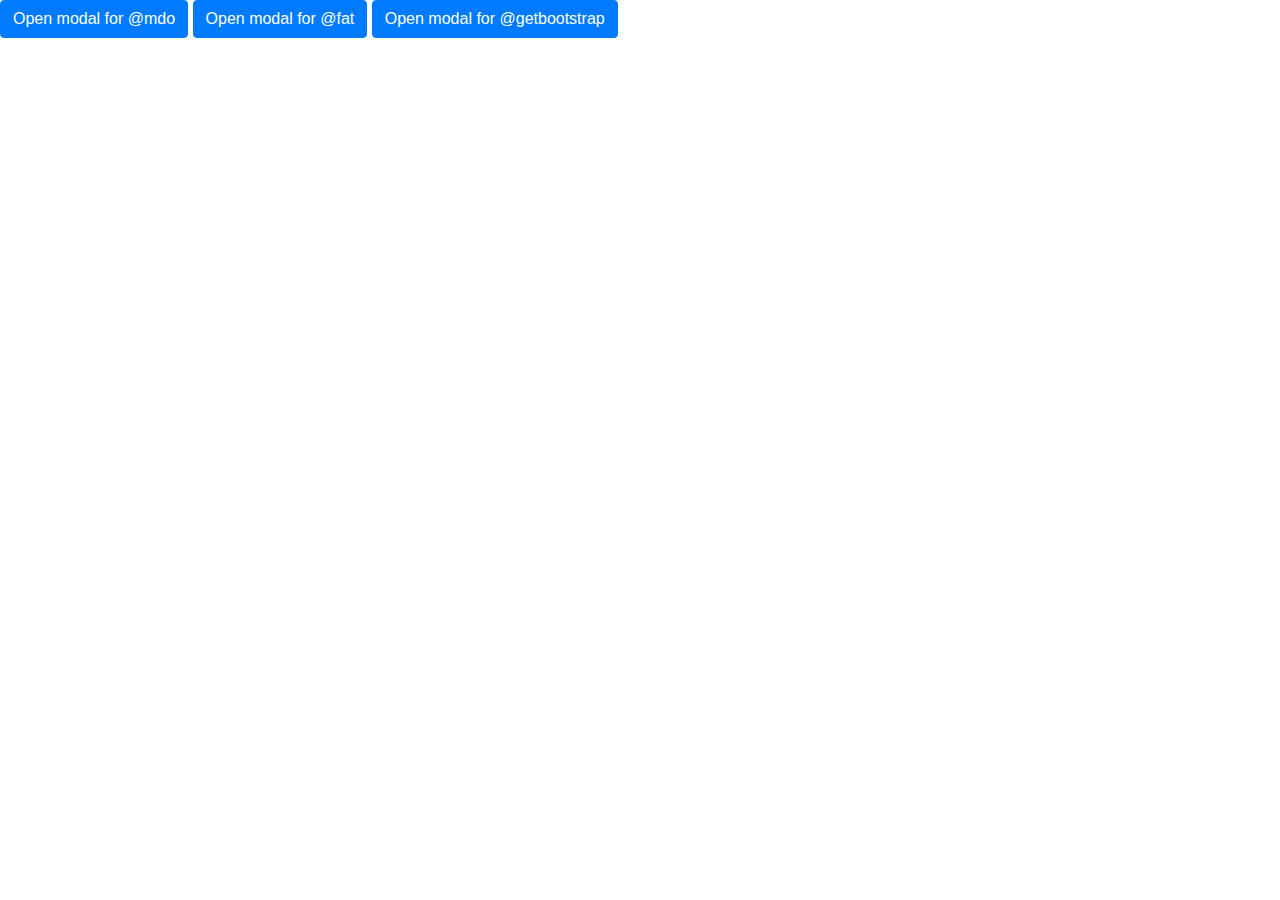
<file: sample-model.html>
<!DOCTYPE html>
<html lang="en">

<head>
    <meta charset="UTF-8">
    <meta name="viewport" content="width=device-width, initial-scale=1.0">
    <title>Document</title>
    <link rel="stylesheet" href="https://cdn.jsdelivr.net/npm/bootstrap@4.0.0/dist/css/bootstrap.min.css" integrity="sha384-Gn5384xqQ1aoWXA+058RXPxPg6fy4IWvTNh0E263XmFcJlSAwiGgFAW/dAiS6JXm" crossorigin="anonymous">
    
</head>

<body>


    <button type="button" class="btn btn-primary" data-toggle="modal" data-target="#exampleModal"
        data-whatever="@mdo">Open modal for @mdo</button>
    <button type="button" class="btn btn-primary" data-toggle="modal" data-target="#exampleModal"
        data-whatever="@fat">Open modal for @fat</button>
    <button type="button" class="btn btn-primary" data-toggle="modal" data-target="#exampleModal"
        data-whatever="@getbootstrap">Open modal for @getbootstrap</button>

    <div class="modal fade" id="exampleModal" tabindex="-1" role="dialog" aria-labelledby="exampleModalLabel"
        aria-hidden="true">
        <div class="modal-dialog" role="document">
            <div class="modal-content">
                <div class="modal-header">
                    <h5 class="modal-title" id="exampleModalLabel">New message</h5>
                    <button type="button" class="close" data-dismiss="modal" aria-label="Close">
                        <span aria-hidden="true">&times;</span>
                    </button>
                </div>
                <div class="modal-body">
                    <form>
                        <div class="form-group">
                            <label for="recipient-name" class="col-form-label">Recipient:</label>
                            <input type="text" class="form-control" id="recipient-name">
                        </div>
                        <div class="form-group">
                            <label for="message-text" class="col-form-label">Message:</label>
                            <textarea class="form-control" id="message-text"></textarea>
                        </div>
                    </form>
                </div>
                <div class="modal-footer">
                    <button type="button" class="btn btn-secondary" data-dismiss="modal">Close</button>
                    <button type="button" class="btn btn-primary">Send message</button>
                </div>
            </div>
        </div>
    </div>


    <script src="https://code.jquery.com/jquery-3.2.1.slim.min.js" integrity="sha384-KJ3o2DKtIkvYIK3UENzmM7KCkRr/rE9/Qpg6aAZGJwFDMVNA/GpGFF93hXpG5KkN" crossorigin="anonymous"></script>
<script src="https://cdn.jsdelivr.net/npm/popper.js@1.12.9/dist/umd/popper.min.js" integrity="sha384-ApNbgh9B+Y1QKtv3Rn7W3mgPxhU9K/ScQsAP7hUibX39j7fakFPskvXusvfa0b4Q" crossorigin="anonymous"></script>
<script src="https://cdn.jsdelivr.net/npm/bootstrap@4.0.0/dist/js/bootstrap.min.js" integrity="sha384-JZR6Spejh4U02d8jOt6vLEHfe/JQGiRRSQQxSfFWpi1MquVdAyjUar5+76PVCmYl" crossorigin="anonymous"></script>

    <script>
        $('#exampleModal').on('show.bs.modal', function (event) {
            var button = $(event.relatedTarget) // Button that triggered the modal
            var recipient = button.data('whatever') // Extract info from data-* attributes
            // If necessary, you could initiate an AJAX request here (and then do the updating in a callback).
            // Update the modal's content. We'll use jQuery here, but you could use a data binding library or other methods instead.
            var modal = $(this)
            modal.find('.modal-title').text('New message to ' + recipient)
            modal.find('.modal-body input').val(recipient)
        })
    </script>
</body>

</html>
</file>
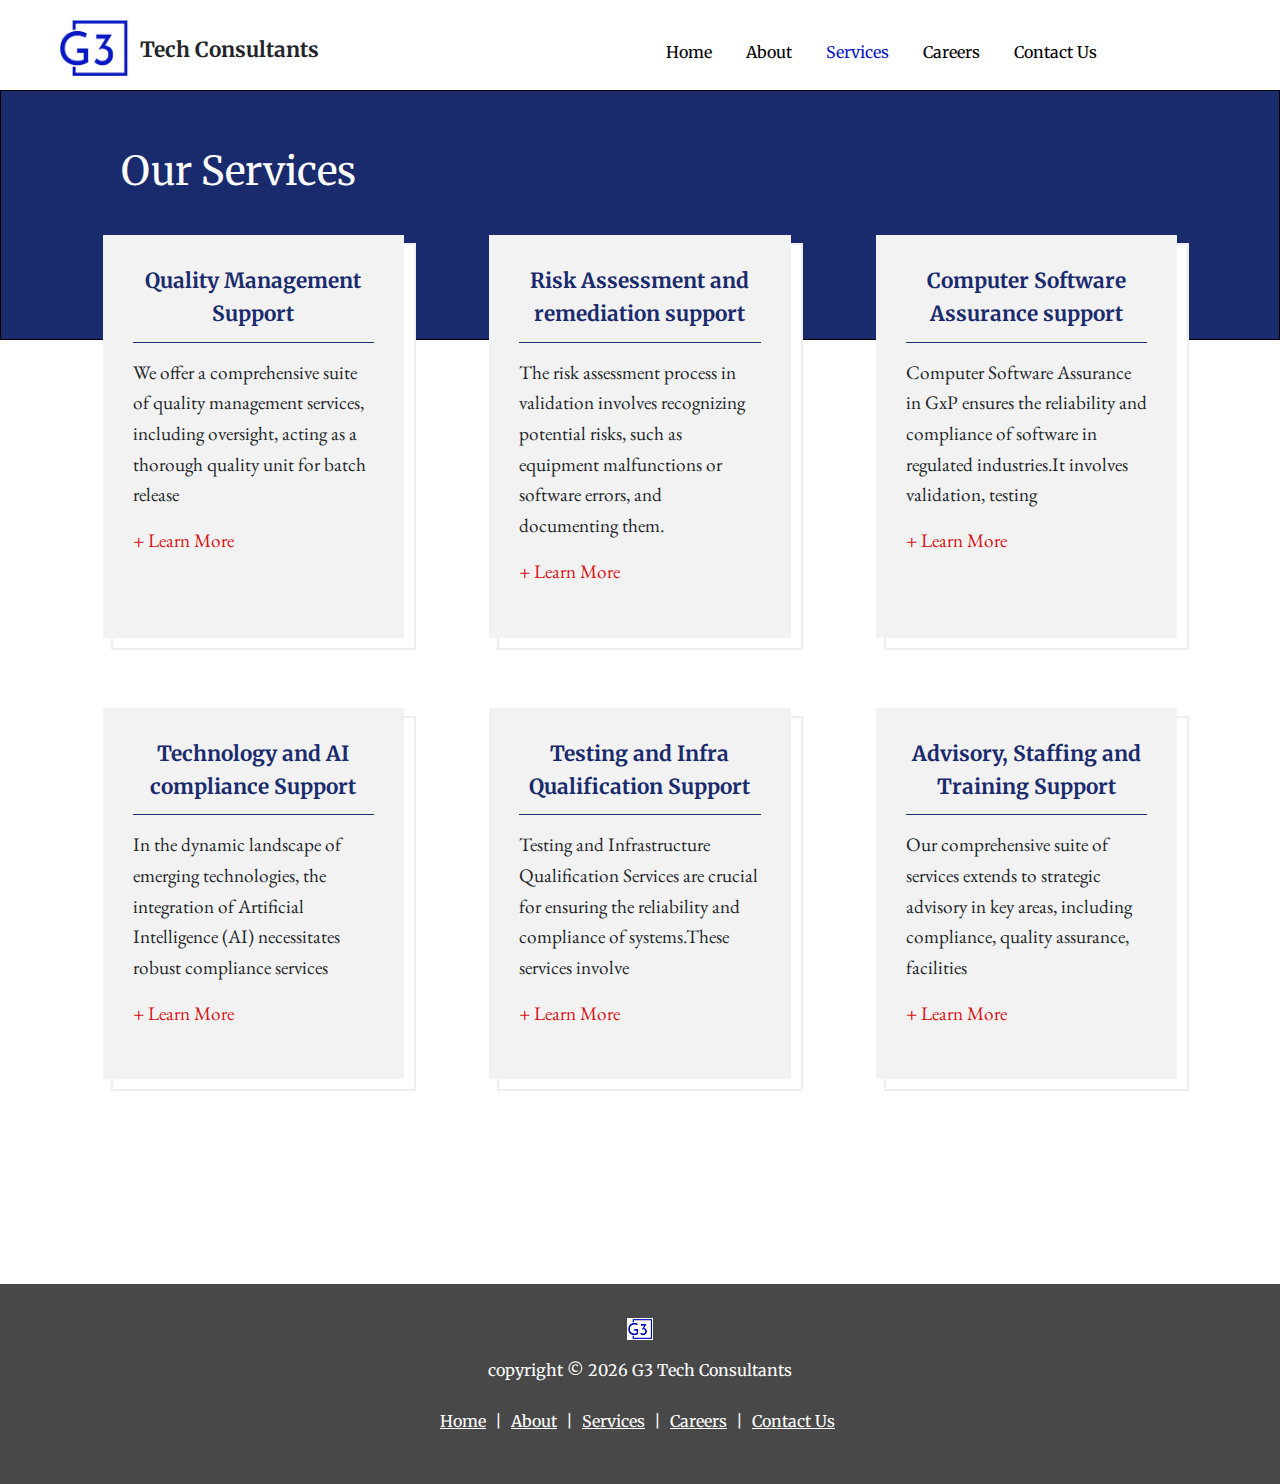
<file: services.html>
<!DOCTYPE html>
<html lang="en">

<head>
    <meta charset="UTF-8">
    <meta name="viewport" content="width=device-width, initial-scale=1.0">
    <title>G3 Tech Consultants</title>
    <link rel="icon" href="image/g3_icon.png" type="image/x-icon">
    <link rel="stylesheet" href="style/style.css" type="text/css">
    <link rel="stylesheet" href="style/services.css" type="text/css">
    <link rel="stylesheet" href="https://cdn.jsdelivr.net/npm/bootstrap@4.0.0/dist/css/bootstrap.min.css"
    integrity="sha384-Gn5384xqQ1aoWXA+058RXPxPg6fy4IWvTNh0E263XmFcJlSAwiGgFAW/dAiS6JXm" crossorigin="anonymous">
    <script>
        function toggleAboutus() {
          document.getElementById('aboutussection').style.display = 'block';
        }
      </script>
</head>

<body>
    <header>
        <div class="header-div">
          <div class="header-img">
            <p><a href="index.html" title="Home"><img src="image/g3_icon.png" alt="image"></a></p>
            <p class="p-tech">Tech Consultants</p>
          </div>
          <div class="div-home">
            <span> <a href="index.html" title="home">Home</a></span>
            <span><a href="about.html" title="about">About</a></span>
            <span><a href="services.html" title="services" class="link-active">Services</a></span>
            <span><a href="careers.html" title="careers">Careers</a></span>
            <span><a href="#" data-toggle="modal" data-target="#exampleModal" data-whatever="G3 Tech Consultants">Contact
                Us</a></span>
          </div>
          <div class="mobile-menu" onclick="showMobileMenu()">
            <span></span>
            <span></span>
            <span></span>
        </div>
        </div>
        <div class="div-mobile-menu">
          <span class="close-icon"> <a href="javascript:void(0)" title="close menu">X</a></span>
          <span> <a href="index.html" title="home">Home</a></span>
          <span><a href="about.html" title="about">About</a></span>
          <span><a href="services.html" title="services" class="link-active">Services</a></span>
          <span><a href="careers.html" title="careers">Careers</a></span>
          <span><a href="#" data-toggle="modal" data-target="#exampleModal" data-whatever="G3 Tech Consultants">Contact
              Us</a></span>
        </div>
      </header>
    <main>
        <section>
            <div class="main-our-service" >
              <div class="div-our-service">
                Our Services
              </div>
              <div class="div-ourservices">
                <div>
                    <p>Quality Management Support</p>
                    We offer a comprehensive suite of quality management services, including oversight, acting as a thorough quality unit for batch release
                    <span><a href="ourservices.html#QualityManagementSupport" title="Quality Management Support">+ Learn More</a></span>
                </div>
                <div>
                    <p>Risk Assessment and remediation support</p>
                    The risk assessment process in validation involves recognizing potential risks, such as equipment malfunctions or software errors, and documenting them.
                    <span><a href="ourservices.html#RiskAssessmentandremediationsupport" title="Risk Assessment and remediation support">+ Learn More</a></span>
                </div>
                <div>
                    <p>Computer Software Assurance support</p>
                    Computer Software Assurance in GxP ensures the reliability and compliance of software in regulated industries.It involves validation, testing
                    <span><a href="ourservices.html#ComputerSoftwareAssurancesupport" title="Computer Software Assurance support">+ Learn More</a></span>
                </div>
            <!--</div>
          </section>
          <section>
            <div class="div-ourservices-a">-->
              <div>
                  <p>Technology and AI compliance Support</p>
                  In the dynamic landscape of emerging technologies, the integration of Artificial Intelligence (AI) necessitates robust compliance services 
                  <span><a href="ourservices.html#TechnologyandAIcomplianceSupport" title="Technology and AI compliance Support">+ Learn More</a></span>
              </div>
              <div>
                  <p>Testing and Infra Qualification Support</p>
                  Testing and Infrastructure Qualification Services are crucial for ensuring the reliability and compliance of systems.These services involve
                  <span><a href="ourservices.html#TestingandInfrastructureQualificationSupport" title="Testing and Infrastructure Qualification Support">+ Learn More</a></span>
              </div>
              <div>
                  <p>Advisory, Staffing and Training Support</p>
                  Our comprehensive suite of services extends to strategic advisory in key areas, including compliance, quality assurance, facilities
                  <span><a href="ourservices.html#AdvisoryStaffingandTrainingSupport" title="Advisory, Staffing and Training Support">+ Learn More</a></span>
              </div>
          </div>
          </section>
    </main>
    <iframe src="footer.html" width="100%" height="100%"></iframe>
    
    
      <!-- Modal Popup - work start here -->
      <div class="modal fade" id="exampleModal" tabindex="-1" role="dialog" aria-labelledby="exampleModalLabel"
      aria-hidden="true">
      <div class="modal-dialog" role="document">
          <div class="modal-content">
              <div class="modal-header">
                  <h5 class="modal-title" id="exampleModalLabel">Contact us for your Project needs or questions!</h5>
                  <button type="button" class="close" data-dismiss="modal" aria-label="Close">
                      <span aria-hidden="true">&times;</span>
                  </button>
              </div>
              <form action="https://formsubmit.co/contact@g3techconsultants.com" method="POST">
              <div class="modal-body">
                      <div class="form-group">
                          <label for="recipient-name" class="col-form-label">Recipient:</label>
                          <input type="text" class="form-control" id="recipient-name" placeholder="Name">
                      </div>
                      <div class="form-group">
                          <label for="recipient-email" class="col-form-label">Email:</label>
                          <input type="text" class="form-control" id="recipient-email" placeholder="Email">
                      </div>
                      <div class="form-group">
                          <label for="recipient-company" class="col-form-label">Company:</label>
                          <input type="text" class="form-control" id="recipient-company" placeholder="Company">
                      </div>
                      <div class="form-group">
                          <label for="message-text" class="col-form-label">Message:</label>
                          <textarea class="form-control" id="message-text" placeholder="Message"></textarea>
                      </div>
                      <input type="hidden" name="_next" id="emailReturnURL" value="https://www.g3techconsultants.com/">
                      <input type="hidden" name="_subject" value="New submission from your website!">
                      <p class="alert alert-success" id="modal-message" role="alert">Thanks for your message!</p>
                    </div>
                    <div class="modal-footer">
                        <button type="button" class="btn btn-secondary" data-dismiss="modal">Close</button>
                        <button type="submit" class="btn btn-primary" onclick="postEmail()">Send message</button>
                    </div>
                </form>
          </div>
      </div>
  </div>

  <!-- Back to top button -->
  <button type="button" class="btn btn-warning btn-floating btn-lg" id="btn-back-to-top">
    <img src="image/back-top-top.png" alt="back to top" class="back-top-top" />
  </button>

    
<script src="https://code.jquery.com/jquery-3.2.1.slim.min.js"
integrity="sha384-KJ3o2DKtIkvYIK3UENzmM7KCkRr/rE9/Qpg6aAZGJwFDMVNA/GpGFF93hXpG5KkN"
crossorigin="anonymous"></script>
<script src="https://cdn.jsdelivr.net/npm/popper.js@1.12.9/dist/umd/popper.min.js"
integrity="sha384-ApNbgh9B+Y1QKtv3Rn7W3mgPxhU9K/ScQsAP7hUibX39j7fakFPskvXusvfa0b4Q"
crossorigin="anonymous"></script>
<script src="https://cdn.jsdelivr.net/npm/bootstrap@4.0.0/dist/js/bootstrap.min.js"
integrity="sha384-JZR6Spejh4U02d8jOt6vLEHfe/JQGiRRSQQxSfFWpi1MquVdAyjUar5+76PVCmYl"
crossorigin="anonymous"></script>
<script src="./scripts/menu.js"></script>
<script src="./scripts/scroll.js"></script>
</body>
</html>
</file>
<file: style/style.css>
@import url('https://fonts.googleapis.com/css2?family=EB+Garamond:wght@500&display=swap');
@import url('https://fonts.googleapis.com/css2?family=Merriweather:ital,wght@0,300;0,700;0,900;1,300;1,400;1,700;1,900&display=swap');
*{
    box-sizing: border-box;
    font-family: 'Merriweather', serif;
    font-size: 1rem;
}
html{
    margin: 0;
    padding: 0;
}
body{
    margin: 0 auto !important;
    max-width: 1440px;
    background-color: #fff;
}
header{
    margin: 0;
    padding: 0;
}
.header-div{
    display: flex;
    justify-content: space-between;
    padding-top: 20px;
}
.header-img{
    width: 40%;
    height: 70px;
    display: flex;
    padding-left: 60px;
}
.header-img img{
    width: 80px;
    height: auto;
}
.p-tech{
    padding-top:15px;
    font-size: 1.3rem;
    font-weight: 700;
}
.div-home{
    padding: 20px 0;
    margin: 0 auto;
}
.div-home > span{
    padding-right: 30px;
}
.div-home a{
    text-decoration: none;
    color: black;
}
.div-home a:hover{
    text-decoration: none;
    color: tomato;
}
.div-home a.link-active{
    color: #0818c4;
}
iframe{
    border: 0;
    height: 200px;
    margin-bottom: -7px;
}
.mobile-menu, .div-mobile-menu {
    display: none;
}
.back-top-top{
    width: 30px;
    height: auto;
    /* background-color: #fff; */
}
#btn-back-to-top {
    position: fixed;
    bottom: 20px;
    right: 20px;
    display: none;
    /* background-color: #fff; */
  }
  #modal-message, #careers-message{
    display: none;
  }
@media screen and (max-width:1024px) {
    body{
        max-width: 100%;
        min-width: 100%;
    }
    .header-div{
        display: flex;
        width: 100%;
        margin: 12px auto;
        flex-direction: row;
        justify-content: space-between;
        position: relative;
    }
    .div-home{
        width: auto;
        margin: 0 6%;
    }
    .header-img{
        text-align: left;
        width: max-content;
        padding-left: 30px;    
    }
    .header-img img{
        width: 60px;
        height: auto;
    }
    
    .div-home{
        display: none;
    }
    .div-home>span:not(.mobile-menu) {
        display: none;
    }
    .mobile-menu {
        display: flex;
        flex-direction: column;
        cursor: pointer;
        text-align: right;
        padding: 1% 5% 1% 0;
    }

    .mobile-menu>span {
        width: 25px;
        background-color: gray;
        height: 2px;
        margin: 3px;
    }

    .div-mobile-menu {
        position: absolute;
        /* right: 50px;
        top: 60px; */
        box-shadow: 0 0 10px rgba(0,0,0,0.2);
        border: 1px solid rgba(0, 0, 0, 0.1);
        padding: 20px 20px 20px 20px;
        background-color: #e2e2e2;
        opacity: 1;
        width: 100%;
        text-align: center;
        z-index: 20;
    }

    .div-mobile-menu span {
        display: block;
        padding: 10px 0;
    }

    .div-mobile-menu a {
        text-decoration: none;
        color: #000000;
        display: block;
    }
    .div-mobile-menu a:hover{
        /* border-bottom: 2px solid blue; */
        font-weight: 700;
    }
    .close-icon{
        text-align: right;
    }
    .close-icon a{
        display: inline;
        padding: 5px 7px;
        border: 1px solid #c0bfbf;
        color: #fff;
        background-color: #c40847;
        font-family: Arial, Helvetica, sans-serif;
        font-weight: 700;
    }
    iframe{
        height: 220px;
    }

    
}
</file>
<file: style/about.css>
@import url('https://fonts.googleapis.com/css2?family=EB+Garamond:wght@500&display=swap');
@import url('https://fonts.googleapis.com/css2?family=Merriweather:ital,wght@0,300;0,700;0,900;1,300;1,400;1,700;1,900&display=swap');
*{
    box-sizing: border-box;
    font-family: 'Merriweather', serif;
    font-size: 1rem;
}
body{
    margin: 0 auto !important;
    max-width: 1440px;
    background-color: #fff;
}
.about-section{
    background: rgba(0,0,0,0.1) url(../image/header-image.webp);
    width: 100%;
    height: 300px;
    background-repeat: no-repeat;
    background-size: cover;
    background-position: 50% 50%;   
}
.about-img{
    width: 100%;
    height: 300px;
    padding: 120px 120px;
    background-color: rgba(0,0,0,0.5);
    color: whitesmoke;
    font-size: 3.5rem;
    font-family: "eb garamond", serif;
}
.div-ourstory{
    display: flex;
    margin-top: 60px;
}
.ourstory{
    width: 40%;
    color: #057597;
    font-size: 3.4rem;
    text-align: center;
}
.ourstory + div{
    width: 60%;
    padding: 0 150px 0 30px;
    font-size: 1.3rem;
    font-family: "eb garamond", serif;
    line-height: 1.6;
    word-spacing: 4px;
}
.div-ourmission{
background-image: url(../image/our-mission-2.png);
height: 350px;
background-repeat:no-repeat;
justify-content: right;
align-items: end;
background-position: right;
margin: 50px 0;
}
.div-ourmission > div{
    width: 50%;
    padding-top: 10px;
    padding-left: 70px;
    font-size: 1.3rem;
    font-family: "eb garamond", serif;
    line-height: 1.6;
    word-spacing: 4px;
}
.div-ourmission p{
    padding-left: 115px;
    margin: 10px;
    color: #057597;
    font-size: 3.4rem;
}
@media screen and (max-width:1024px) {
    .about-img{
        width: 100%;
    }
    .div-ourstory{
        display: flex;
        flex-direction: column;
    }
    .ourstory{
        width: 100%;
        font-size: 2rem;
    }
    .ourstory + div{
        width: 100%;
        padding: 3% 7%;
        font-size: 1.1rem;
        word-spacing: 3px;
        text-align: justify;
    }
    .div-ourmission{
        background-image: none;
        height: fit-content;
        margin-top: 20px;
    }
    .div-ourmission > div{
        width: 100%;
        padding: 7%;
        font-size: 1.1rem;
        word-spacing: 3px;
        text-align: justify;
    }
    .div-ourmission p{
        padding: 5px;
        font-size: 2rem;
        width: 100%;
        margin: 0;
        text-align: center;
    }
}
</file>
<file: style/aboutus-home.css>
@import url('https://fonts.googleapis.com/css2?family=EB+Garamond:wght@500&display=swap');
@import url('https://fonts.googleapis.com/css2?family=Merriweather:ital,wght@0,300;0,700;0,900;1,300;1,400;1,700;1,900&display=swap');
*{
    box-sizing: border-box;
    font-family: 'Merriweather', serif;
    font-size: 1rem;
}
body{
    margin: 0 auto !important;
    max-width: 1440px;
    background-color: #fff;
}
.about-section{
    background: rgba(0,0,0,0.1) url(../image/header-image.webp);
    width: 100%;
    height: 300px;
    background-repeat: no-repeat;
    background-size: cover;
    background-position: 50% 50%;   
}
.about-img{
    width: 100%;
    height: 300px;
    padding: 120px 120px;
    background-color: rgba(0,0,0,0.5);
    color: whitesmoke;
    font-size: 3.5rem;
    font-family: "eb garamond", serif;
}
.div-ourstory{
    display: flex;
    margin-top: 60px;
}
.ourstory{
    width: 40%;
    color: #057597;
    font-size: 3.4rem;
    text-align: center;
}
.ourstory + div{
    width: 60%;
    padding: 0 150px 0 30px;
    font-size: 1.3rem;
    font-family: "eb garamond", serif;
    line-height: 1.6;
    word-spacing: 4px;
}
.div-ourmission{
background-image: url(../image/our-mission-2.png);
height: 350px;
background-repeat:no-repeat;
justify-content: right;
align-items: end;
background-position: right;
margin: 50px 0;
}
.div-ourmission > div{
    width: 50%;
    padding-top: 10px;
    padding-left: 70px;
    font-size: 1.3rem;
    font-family: "eb garamond", serif;
    line-height: 1.6;
    word-spacing: 4px;
}
.div-ourmission p{
    padding-left: 115px;
    margin: 10px;
    color: #057597;
    font-size: 3.4rem;
}
</file>
<file: style/careers.css>
@import url('https://fonts.googleapis.com/css2?family=EB+Garamond:wght@500&display=swap');
@import url('https://fonts.googleapis.com/css2?family=Merriweather:ital,wght@0,300;0,700;0,900;1,300;1,400;1,700;1,900&display=swap');
*{
    box-sizing: border-box;
    font-family: 'Merriweather', serif;
    font-size: 1rem;
}
body{
    margin: 0 auto !important;
    max-width: 1440px;
    background-color: #fff;
}
main{
    margin: 0;
}
.careers-1-img{
  background-image: url(../image/careers.webp); 
  width: 100%;
  height: 270px; 
  background-size: cover;
  background-position: 50% 50%;
  
}
.careers-1-img > p{
    width: 100%;
    height: 270px; 
     background-color: rgba(0,0,0,0.5);
     color: whitesmoke;
  font-size: 3rem;
  padding: 110px 0 0 130px; 
}
.div-careers{
    display: flex;
}
.careers-img{
    background-color: #6f6962;
}
.personal-info{
    padding: 80px 60px 0 110px;
}
.personal-g3tech{
    padding: 0 0 35px;
    font-size: 1.2;
    line-height: 1.6;
    word-spacing: 3px;
}
.div-personal{
    font-size: 1.2rem;
    font-weight: 700;
    padding-bottom: 50px;
}
.div-name{
    display: flex;
    flex-direction: column;
}
.div-name > div{
 width: 83%;
}
.personal-info label{
    font-family: 'Times New Roman', Times, serif;
    font-size: 1.1rem;
}
.personal-info input{
    border:0;
    border-bottom: 1px solid #838882;
    width: 60%;
    margin-bottom: 30px;
}
#textareaMessage{
    margin-top: 20px;
}
.personal-info textarea{
    border:0;
    border: 1px solid #838882;
    width: 60%;
    margin-bottom: 30px;   
}
.personal-info input:hover{
    border-bottom: 2px solid black;
}
.personal-info input:focus{
    outline: none;
}
.div-name input{
    width: 70%;
}
.span-sup{
    color: red;
    white-space: pre;
}
.div-button{
    display: flex;
    justify-content: flex-start;
    flex-wrap: wrap;
}
.div-button > input{
    max-width: 110px; 
    margin: 10px 30px 10px 0;
}
/* .div-button > input{
    max-width: 110px; 
    margin: 10px 30px 10px 0;
    height: 35px;
    border-bottom: 0;
    font-size: 0.9rem;
    margin-bottom: 0;
    background-color: #116dff;
    color: white;
    border-radius: 7PX;
    outline-offset: 1px;
    outline: 1px solid blue;
}
.div-button > input:hover{
    border-bottom: 0;
    background-color: darkblue;
} */
.div-footer{
display: flex;
justify-content: space-around;
align-items: center;
width: 100%;
height: 200px;
background-color: #484848;
color: white;
margin: 0 auto;
}
.div-footer > div{
    width: 50%;
    text-align: center;
font-size: 0.8rem; 
margin: auto;
padding-left: 20%;  
}
.footer-index{
    padding-right: 20%;
}
.footer-index span{
    display: block;
    padding-bottom: 5px;
}
.footer-index span a{
    color: whitesmoke;
    text-decoration: none;
    font-size: 0.8rem;
}
#uUrl:active{
    background-color: none;
}
iframe{
    border: 0;
    height: 200px;
    margin-bottom: -5px;
}
@media only screen and (max-width:1024px) {
    .div-careers{
        flex-direction: column;
        padding-bottom: 15px;
    }
    .div-name > div{
        width: 100%;
    }
    .careers-img {
        display: none;
    }
    .div-name{
        flex-direction: column;
    }
    .personal-info input{
        width: 90%;
    }
    .personal-info{
        padding: 3% 10%;
    }
    .personal-info textarea{
        width: 83%;
    }
}
</file>
<file: style/footer.css>
@import url('https://fonts.googleapis.com/css2?family=EB+Garamond:wght@500&display=swap');
@import url('https://fonts.googleapis.com/css2?family=Merriweather:ital,wght@0,300;0,700;0,900;1,300;1,400;1,700;1,900&display=swap');
*{
    box-sizing: border-box;
    font-family: 'Merriweather', serif;
    font-size: 1rem;
}
html{
    background-color: #e0e0e0;
}
body{
    margin: 0 auto !important;
    max-width: 1440px;
    background-color: #fff;
}
body, html{
    overflow: hidden;
    padding: 0;
    border: 0;
}
.div-footer a:hover{
    color: #c4978f;
}
.div-footer a.link-active{
    color:  #c4978f;
}
.div-footer{
    width: 100%;
    height: 200px;
    background-color: #484848;
    color: white;
    text-align: center;
    padding-top: 18px;
}
.div-footer span{
    padding: 15px 5px 0 0;
    display: inline-block;
}
.div-footer a{
color: white;
}
#currentYear{
    padding: 0;
}

@media only screen and (max-width: 768px) {
    .footer-links{
        display: flex;
        /* flex-direction: column; */    
        flex-wrap: wrap;
        align-content: center;
        justify-content: center;
    }
    .div-footer{
        height: 220px;
    }
    
}
</file>
<file: style/ourservices.css>
@import url('https://fonts.googleapis.com/css2?family=EB+Garamond:wght@500&display=swap');
@import url('https://fonts.googleapis.com/css2?family=Merriweather:ital,wght@0,300;0,700;0,900;1,300;1,400;1,700;1,900&display=swap');
*{
    box-sizing: border-box;
    font-family: 'Merriweather', serif;
    font-size: 1rem;
}
:root{
    --bg-color: #1a2b6d;
}
body{
    margin: 0 auto !important;
    max-width: 1440px;
    background-color: #fff;
}
.section-a{
    position: relative;
    width: 100%;
    height: 200px;
    background-color: var(--bg-color);

}
.section-b{
    position: absolute;
    top:190px;
}
.section-b > div{
    width: 62%;
    margin: auto;
    margin-bottom: 100px;
    background-color: #f2f2f2;
    font-family: "eb garamond", serif;
    font-size: 1.5rem;
    line-height: 1.8;
    word-spacing: 3px;
    box-shadow: 10px 10px #fff, 10px 10px 0 2px #efeeee;
}
.section-b-h1{
    width: 90%;
    margin: auto;
    padding: 30px 30px 50px;
    font-family: "eb garamond", serif;
    font-size: 1.5rem;
    line-height: 1.8;
    word-spacing: 3px;
    text-align: justify;
}
.section-b h1{
    margin: auto;
    color: #1a2b6d;
    text-align: center;
    font-size: 2.1rem;
    padding: 20px;
}
.section-b img{
    width: 100%;
    height: auto;
}
.section-b-empty-p{
    width: 80%;
    border-bottom: 1px solid #1a2b6d;
    box-shadow: 0px 1px 0 0px #9eaff5;
    margin: auto;
}
#AdvisoryStaffingandTrainingSupport{
    margin-bottom: 30px;
}
.div-back{
   padding:10px 300px;
 font-size: 1.2rem;

}
.div-back a{
    text-decoration: none;
    color: #da1317;
}
.section-b-p-img{
    width:100%;
    text-align: center;
    margin: 0 auto !important;
}
.section-b-p-img img{
  width: 100%;
}
/* .div-footer{
    width: 100%;
    height: 200px;
    background-color: #484848;
    padding-top: 0;
    display: flex;
    justify-content: center;
    align-items: center;
    color: white;
    margin-bottom:0 ;
} */
.span-icon-qm{
    width: 60px;
    height: 50px;
    padding-right: 10px;
}
@media screen and (max-width:1024px) {
    .section-b{
        width: 100%;
    }
    .section-b > div{
        width: 80%;
    }
    .section-b img{
       /* display: none;*/
       width: 100%;
       height: auto;
    }
    .div-back{
        padding: 3% 15%;
    }
    .section-b-h1{
        width: 100%;
        font-size: 1.4rem;
    }
    .section-b h1{
        font-size: 2rem;
    }
}
</file>
<file: style/services.css>
@import url('https://fonts.googleapis.com/css2?family=EB+Garamond:wght@500&display=swap');
@import url('https://fonts.googleapis.com/css2?family=Merriweather:ital,wght@0,300;0,700;0,900;1,300;1,400;1,700;1,900&display=swap');
*{
    box-sizing: border-box;
    font-family: 'Merriweather', serif;
    font-size: 1rem;
}
:root{
    --bg-color: #1a2b6d;
}
body{
    margin: 0 auto !important;
    max-width: 1440px;
    background-color: #fff;
}
/*.main-our-service{
    position: relative;
    width: 100%;
    height: 600px;
}*/
.div-our-service{
    width: 100%;
    height: 250px;
    border: 1px solid black;
    background-color: #1a2b6d;
    color: white;
    font-size: 2.5rem;
    padding: 50px 0 0 120px;
}
.div-ourservices{
    display: flex;
    justify-content: space-around;
    flex-wrap: wrap;
    padding: 0 60px;
    position: relative;
    top: -105px;
    margin-bottom: 30px;
 }
.div-ourservices > div{
    width: 26%;
    background-color: #f2f2f2;
    padding: 30px ;
    text-align: start;
    font-family: "eb garamond", serif;
    font-size: 1.2rem;
    line-height: 1.6;
    box-shadow: 10px 10px #fff, 10px 10px 0 2px #efeeee;
    margin-bottom: 70px;
}
.div-ourservices p{
    color: var(--bg-color);
    font-size: 1.3rem;
    font-weight: bold;
    text-align: center;
    border-bottom: 1px solid var(--bg-color);
    padding-bottom: 10px;
    margin-bottom: 15px;
    margin-top: 0;
}
/*.div-ourservices-a{
    display: flex;
    justify-content: space-around;
    padding: 0 60px;
    margin-bottom: 100px;
}
.div-ourservices-a > div{
    width: 25%;
    background-color: #f2f2f2;
    padding: 25px;
    text-align: start;
    font-family: "eb garamond", serif;
    font-size: 1.2rem;
    line-height: 1.6;
    box-shadow: 10px 10px #fff, 10px 10px 0 2px #efeeee;
}
.div-ourservices-a p{
    color: var(--bg-color);
    font-size: 1.3rem;
    font-weight: bold;
    text-align: center;
    border-bottom: 1px solid var(--bg-color);
    padding-bottom: 10px;
    margin-bottom: 15px;
    margin-top: 0;
}*/
.div-ourservices span/*, .div-ourservices-a span*/{
    display: block;
    text-decoration: none;
    padding: 20px 0;
    padding-top: 15px;
   
   }
   .div-ourservices a, .div-ourservices-a a{
       text-decoration: none;
       color: #da1317;
       font-family: "eb garamond", serif;
    font-size: 1.2rem;
   }
@media screen and (max-width:1024px) {
    .div-our-service{
        padding-top: 35px;
    }
    .div-ourservices{
        flex-direction: column;
        padding: 0 7%;
        margin-bottom: 0;
    }
    .div-ourservices div{
        width: 90%;
        padding: 4%;
    }
}
</file>
